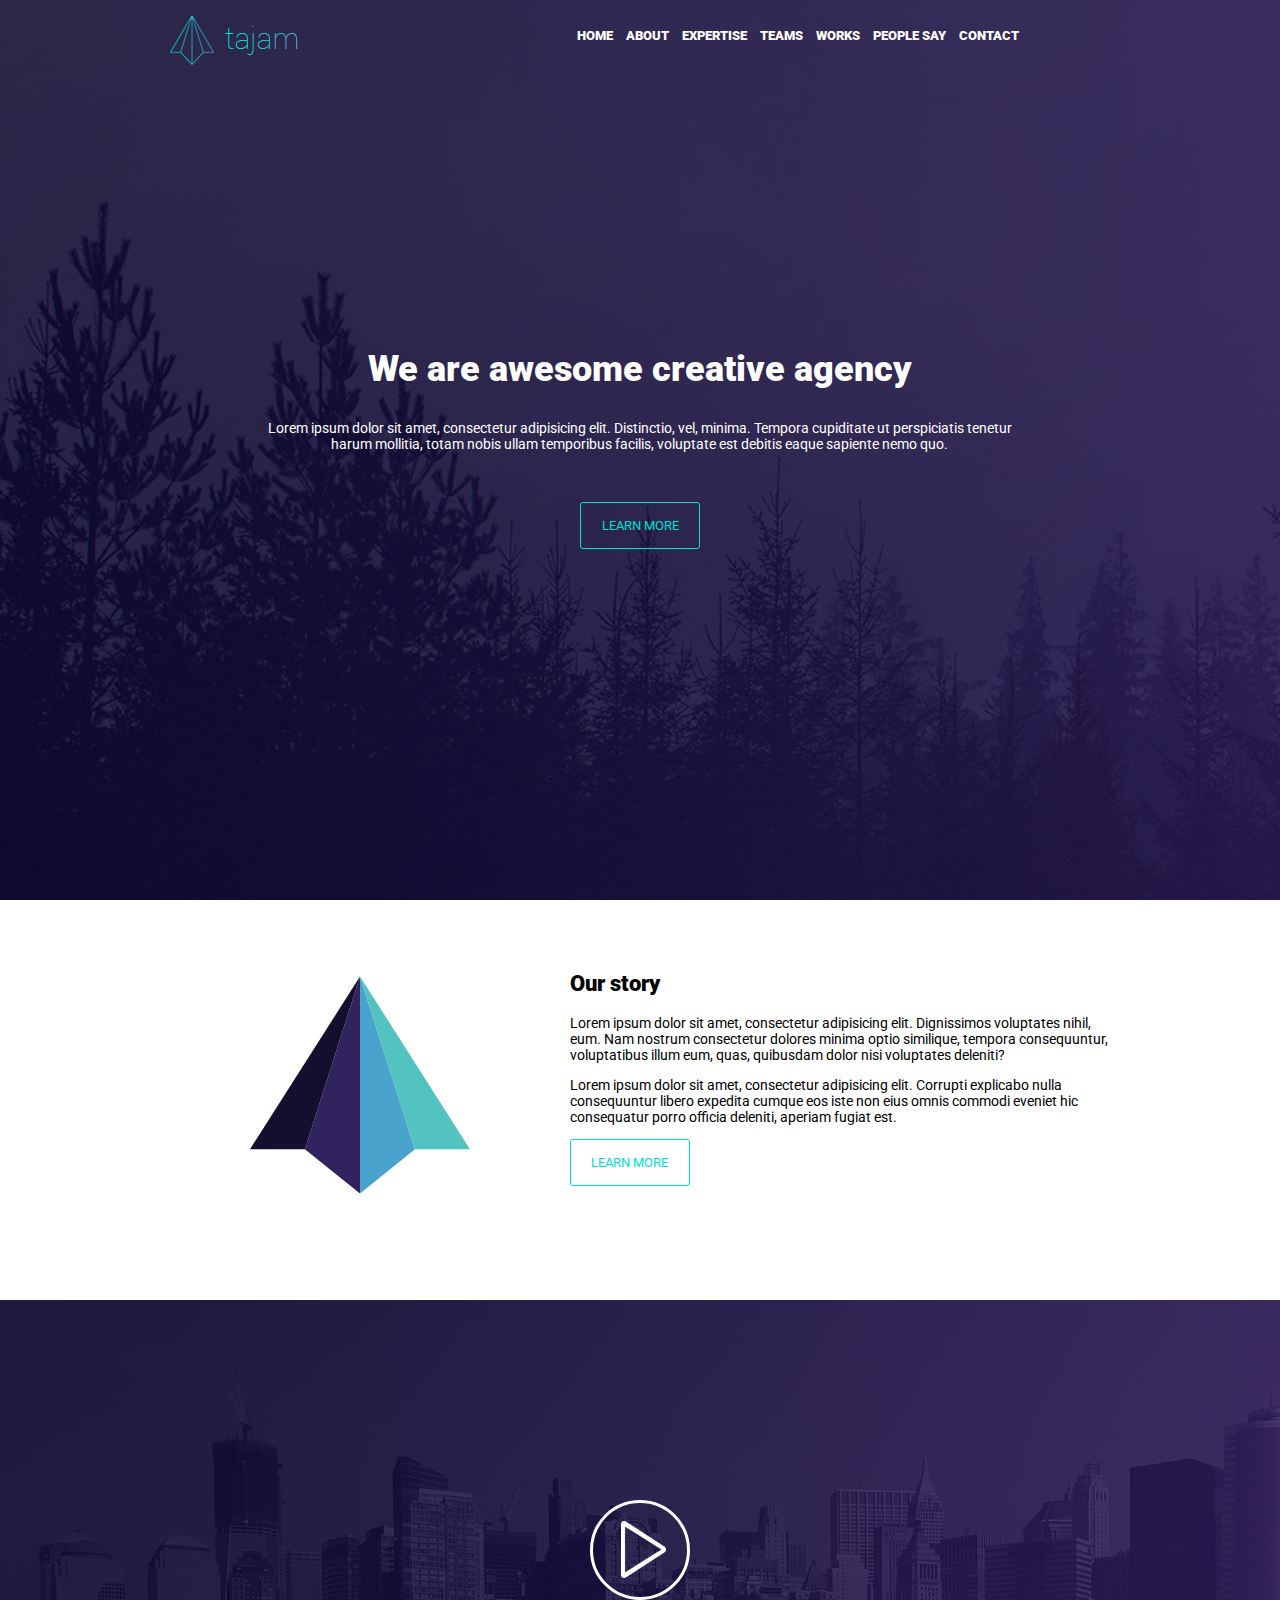
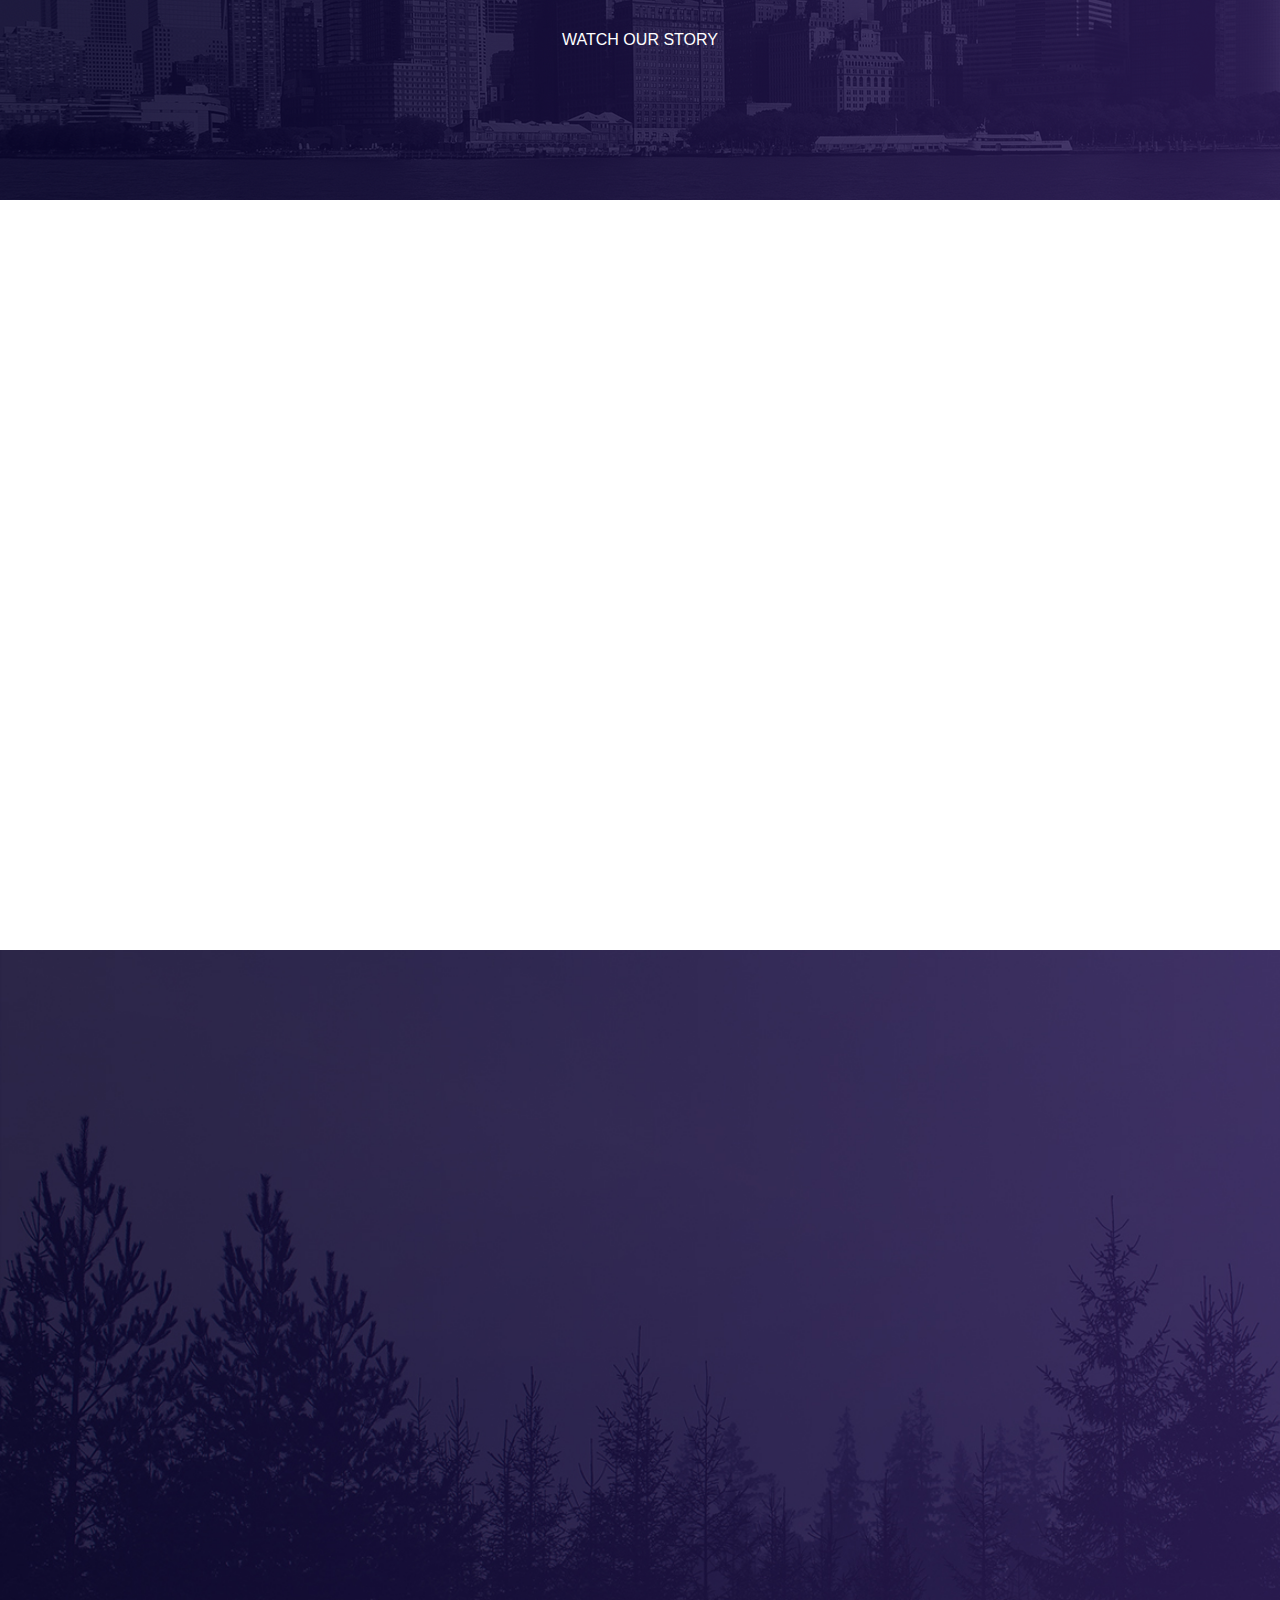
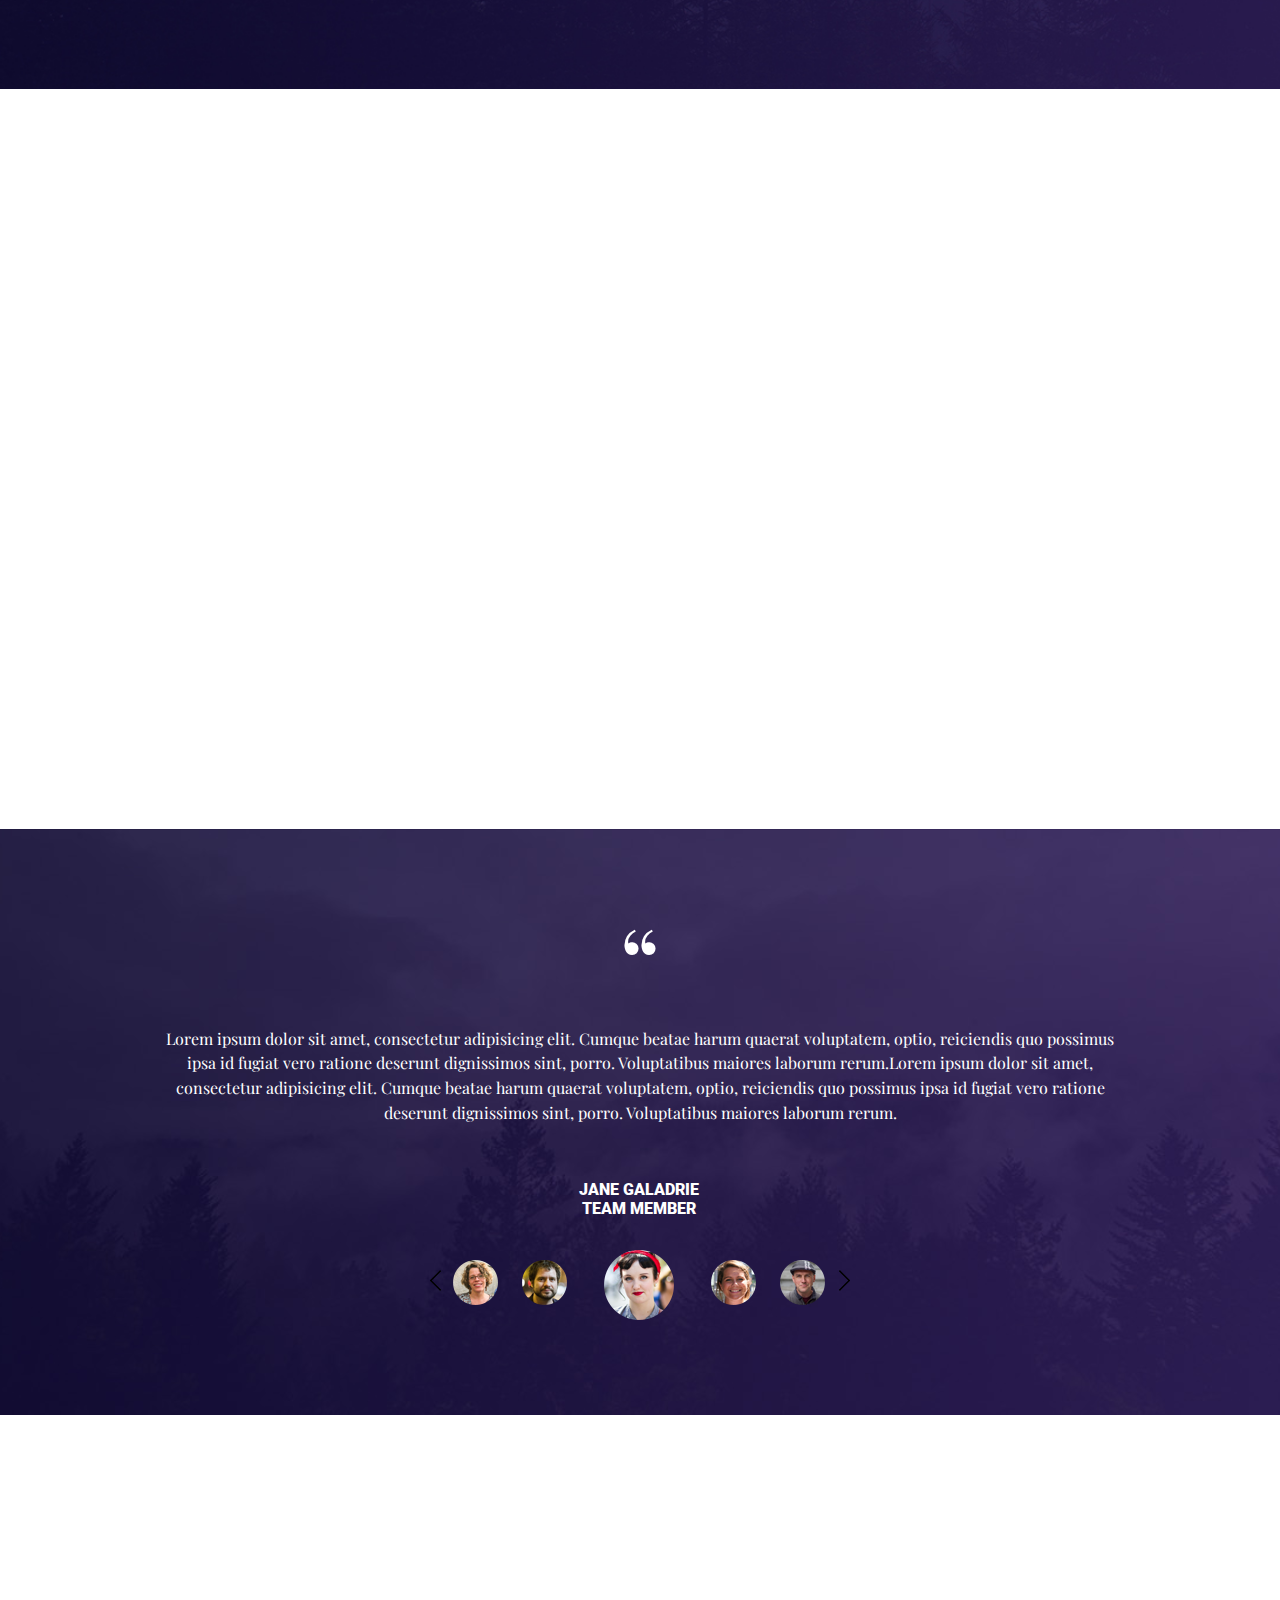
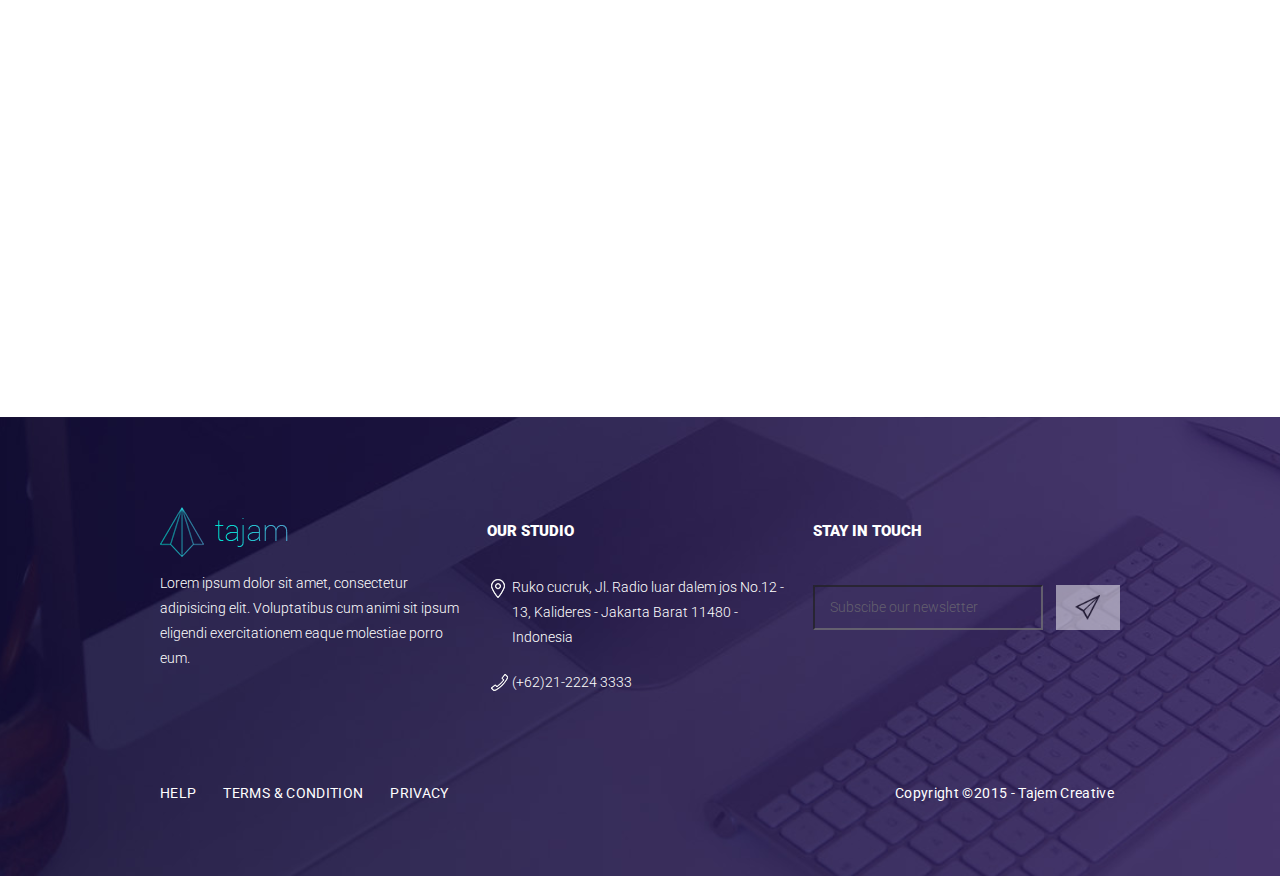
<file: index.html>
<!DOCTYPE html>
<html lang="en">
<head>
	<meta charset="UTF-8">
	<meta name="viewport" content="width=device-width, initial-scale=1.0, maximum-scale=1.0, user-scalable=no">
	<title>Tajam</title>
	<!--<link rel="stylesheet/less" type="text/css" href="css/bootstrap-less/bootstrap.less" />
	<link rel="stylesheet/less" type="text/css" href="css/style.less">
	<script src="scripts/less.js" type="text/javascript"></script>-->
	<link rel="stylesheet" href="css/style-dist.css">
	<script src="https://ajax.googleapis.com/ajax/libs/jquery/3.0.0/jquery.min.js"></script>
	<link rel="stylesheet" href="https://cdnjs.cloudflare.com/ajax/libs/animate.css/3.5.2/animate.min.css">
	<script src="scripts/scrolla.jquery.js" type="text/javascript" ></script>
	<script src="scripts/mobile-menu.js" type="text/javascript" ></script>
	<link href="https://fonts.googleapis.com/css?family=Roboto:300,400,900" rel="stylesheet">
	<link href="https://fonts.googleapis.com/css?family=Playfair+Display:400,700,700i,900" rel="stylesheet">
	<script src="scripts/carousel.js"></script>
	<script src="scripts/softscroll.js"></script>
	<!--[if lt IE 9]>
    <script src="js/html5shiv.js"></script>
	<![endif]-->
	</head>

<body>
	<div class="top-section">
		<div class="row">
			<header>
				<nav class="main-menu">
					<div class="mobile-menu">
						<a class="mobile-menu__button"></a>
					</div>
					<div class="header-logo">
						<a href="#"></a>
					</div>	
					<ul class="menu-items">
						<li class="menu-items__item"><a href="#">Home</a></li>
						<li class="menu-items__item"><a href="#about">About</a></li>
						<li class="menu-items__item"><a href="#expertise">Expertise</a></li>
						<li class="menu-items__item"><a href="#teams">Teams</a></li>
						<li class="menu-items__item"><a href="#works">Works</a></li>
						<li class="menu-items__item"><a href="#people">People say</a></li>
						<li class="menu-items__item"><a href="#contacts">Contact</a></li>
					</ul>
				</nav>
			</header>
			<div class="intro animate" data-animate="zoomIn" data-duration="1.0s" data-delay="0.1s" data-iteration="1" >
				<div class="row">	
					<h2 class="intro__title">We are awesome creative agency</h2>
					<span class="intro__text">Lorem ipsum dolor sit amet, consectetur adipisicing elit. Distinctio, vel, minima. Tempora cupiditate ut perspiciatis tenetur harum mollitia, totam nobis ullam temporibus facilis, voluptate est debitis eaque sapiente nemo quo.</span>
					<a href="#" class="link-btn">Learn more</a>
				</div>
			</div>
		</div>
	</div>
	<section class="story animate"  data-animate="zoomIn" data-duration="1.0s" data-delay="0.1s" data-iteration="1">
		<div class="row">
			<div class="story-img">
				<img src="img/bckgrnd.svg" class="img-responsive " alt="">
			</div>
			<div class="story-info">
				<h2 class="story-info__title">Our story</h2>

				<p>Lorem ipsum dolor sit amet, consectetur adipisicing elit. Dignissimos voluptates nihil, eum. Nam nostrum consectetur dolores minima optio similique, tempora consequuntur, voluptatibus illum eum, quas, quibusdam dolor nisi voluptates deleniti?</p>
				<p>Lorem ipsum dolor sit amet, consectetur adipisicing elit. Corrupti explicabo nulla consequuntur libero expedita cumque eos iste non eius omnis commodi eveniet hic consequatur porro officia deleniti, aperiam fugiat est.</p>
				<a href="#" class="link-btn">Learn more</a>
			</div>
		</div>
	</section>
	<section class="video-section">	
		<div class="row">	
				<button class="video-button" value="start-video">	</button>
				<p class="video-text">	Watch our story</h2>
		</div>
	</section>
	<section class="expertise animate"  data-animate="zoomIn" data-duration="1.0s" data-delay="0.1s" data-iteration="1" id="expertise">	
		<div class="row">
			<h2 class="expertise-title">
				Expertise
			</h2>	
			<p class="undertitle-text">		Lorem ipsum dolor sit amet, consectetur adipisicing elit. Distinctio cupiditate dolorem maiores.</p>
			<hr class="line">	

			<div class="expertise-section">
				<img src="img/desctop-icon.png" alt="" class="expertise-section__icon">	
				<h3 class="expertise-section__title">Web Design & Development</h3>
				<p>	Lorem ipsum dolor sit amet, consectetur adipisicing elit. Distinctio cupiditate dolorem maiores.</p>
			</div>
			<div class="expertise-section">
				<img src="img/brush-icon.png" alt="" class="expertise-section__icon">
				<h3 class="expertise-section__title">Branding identity</h3>
				<p>	Lorem ipsum dolor sit amet, consectetur adipisicing elit. Distinctio cupiditate dolorem maiores.</p>	
			</div>
			<div class="expertise-section">
				<img src="img/mobile-icon.png" alt="" class="expertise-section__icon">
				<h3 class="expertise-section__title">Mobile app</h3>
				<p>	Lorem ipsum dolor sit amet, consectetur adipisicing elit. Distinctio cupiditate dolorem maiores.</p>	
			</div>
			<div class="expertise-section">
				<img src="img/circle-icon.png" alt="" class="expertise-section__icon">
				<h3 class="expertise-section__title">Search Engine Optimization</h3>
				<p>	Lorem ipsum dolor sit amet, consectetur adipisicing elit. Distinctio cupiditate dolorem maiores.</p>
			</div>
			<div class="expertise-section">
				<img src="img/game-icon.png" alt="" class="expertise-section__icon">
				<h3 class="expertise-section__title">Game development</h3>
				<p>	Lorem ipsum dolor sit amet, consectetur adipisicing elit. Distinctio cupiditate dolorem maiores.</p>
			</div>
			<div class="expertise-section">
				<img src="img/hearth-icon.png" alt="" class="expertise-section__icon">
				<h3 class="expertise-section__title">Made with love</h3>
				<p>	Lorem ipsum dolor sit amet, consectetur adipisicing elit. Distinctio cupiditate dolorem maiores.</p>
			</div>
		</div>
	</section>
	<section class="team " id="teams">
		<div class="row">
			<div class="team-container animate"  data-animate="zoomIn" data-duration="1.0s" data-delay="0.1s" data-iteration="1">
				<h2 class="team-title">Meet our amazing team</h2>
				<p class="undertitle-text">		Lorem ipsum dolor sit amet, consectetur adipisicing elit.</p>
			<hr class="line">
			
				<div class="team-container__card">
					<img src="img/team-1.jpg" alt="" class="img-responsive">
					<p class="card__title">Semf Ucuk</p>
					<p class="card__undertitle">Ceo & Founder</p>
				</div>
				<div class="team-container__card">
					<img src="img/team-2.jpg" alt="" class="img-responsive">
					<p class="card__title">Dik Aladin</p>
					<h3 class="card__undertitle">Engeneering</p>
				</div>
				<div class="team-container__card">
					<img src="img/team-3.jpg" alt="" class="img-responsive">
					<p class="card__title">Alia Col</p>
					<p class="card__undertitle">Designer</p>
				</div>
				<div class="team-container__card">
					<img src="img/team-4.jpg" alt="" class="img-responsive">
					<p class="card__title">Pet Romak</p>
					<p class="card__undertitle">Marketing</p>
				</div>
				<p class="team-container__stroke">Become a part of our dream, let's join to us!</p>
				<br>
				<a href="#" class="link-btn">we are hiring</a>
			</div>
		</div>
	</section>
	<section class="portfolio animate"  data-animate="zoomIn" data-duration="1.0s" data-delay="0.1s" data-iteration="1" id="works" >
			<div class="row">
				<div class="portfolio-top">
					<h2 class="section-title">Our works</h2>
					<a href="#" class="portfolio__link">See All Projects in dribble > </a>
				</div>
			</div>
			<!--Используется одинаковая картинка, ибо в шаблоне их не было вообще, для наклядности-->
				<div class="gallery">
						<div class="row">	
						<ul class="gallery__items">
							<li class="gallery__item"><img src="img/portfolio-1.jpg" alt="" class="img-responsive"></li>
							<li class="gallery__item"><img src="img/portfolio-1.jpg	" alt="" class="img-responsive"></li>
							<li class="gallery__item"><img src="img/portfolio-1.jpg	" alt="" class="img-responsive"></li>
							<li class="gallery__item"><img src="img/portfolio-1.jpg	" alt="" class="img-responsive"></li>
							<li class="gallery__item"><img src="img/portfolio-1.jpg	" alt="" class="img-responsive"></li>
							<li class="gallery__item"><img src="img/portfolio-1.jpg	" alt="" class="img-responsive"></li>
							<li class="gallery__item"><img src="img/portfolio-1.jpg" alt="" class="img-responsive"></li>
							<li class="gallery__item"><img src="img/portfolio-1.jpg	" alt="" class="img-responsive"></li>
							<li class="gallery__item"><img src="img/portfolio-1.jpg	" alt="" class="img-responsive"></li>
							<li class="gallery__item"><img src="img/portfolio-1.jpg	" alt="" class="img-responsive"></li>
							<li class="gallery__item"><img src="img/portfolio-1.jpg	" alt="" class="img-responsive"></li>
							<li class="gallery__item"><img src="img/portfolio-1.jpg	" alt="" class="img-responsive"></li>
						</ul>
					</div>	
				</div>
				<div class="portfolio-bot">
						<div class="link-btn">Load more</div>
				</div>	
	</section>
		<section class="team-second">
			<div class="row">
				<div class="team-second__container">
					<span class="team-second__quote">&#147;</span>
					<p class="team-second__text">
						Lorem ipsum dolor sit amet, consectetur adipisicing elit. Cumque beatae harum quaerat voluptatem, optio, reiciendis quo possimus ipsa id fugiat vero ratione deserunt dignissimos sint, porro. Voluptatibus maiores laborum rerum.Lorem ipsum dolor sit amet, consectetur adipisicing elit. Cumque beatae harum quaerat voluptatem, optio, reiciendis quo possimus ipsa id fugiat vero ratione deserunt dignissimos sint, porro. Voluptatibus maiores laborum rerum.
					</p>
					<div class="carousel">
						<div class="arrow-left"></div>
							<div class="carousel-wrapper">
							<ul class="carousel-list">
								<li class="carousel-item">
									<div class="carousel-item__text">Lisa Liov
									<br>
									Team member</div>
									<img src="img/carousel_image-3.png" alt="" class="carousel-item__img">
								</li>
								<li class="carousel-item">
									<div class="carousel-item__text">Clark Iosaac
									<br>
									Team member</div>
									<img src="img/carousel_image-2.png" alt="" class="carousel-item__img">
								</li>
								<li class="carousel-item carousel-item--active">
									<div class=" carousel-item__text carousel-item__text--active">Jane Galadrie
									<br>
									Team member</div>
									<img src="img/carousel_image-1.png" alt="" class="carousel-item__img ">
								</li>
								<li class="carousel-item">
									<div class="carousel-item__text">Elena Mirovic
									<br>
									Team member</div>
									<img src="img/carousel_image-4.png" alt="" class="carousel-item__img">
								</li>
								<li class="carousel-item">
									<div class="carousel-item__text">John Swark
									<br>
									Team member</div>
									<img src="img/carousel_image-5.png" alt="" class="carousel-item__img">
								</li>
								<li class="carousel-item">
									<div class="carousel-item__text">Lisa Liov
									<br>
									Team member</div>
									<img src="img/carousel_image-3.png" alt="" class="carousel-item__img">
								</li>
								
							</ul>
							</div>
							<div class="arrow-right">  </div>
						</div>
					</div>
				</div>
		</section>
	<section class="contacts">
			<div class="row">
				<div class="contact-block animate"  data-animate="slideInLeft" data-duration="1.0s" data-delay="0.1s" data-iteration="1">
						<h2>Give us a good news</h2>
						<form action="/" class="contact-form">
							<input type="text" class="contact-form__input" placeholder="Name">
							<br>	
							<input type="email" class="contact-form__input" placeholder="Email">
							<br>	
							<input type="text" class="contact-form__input" placeholder="Subject">
							<textarea name="contact-textarea" id="" class="contact-form__textarea">
							</textarea>
							<button class="link-btn">Submit</button>
						</form>
				</div>
				<div class="clients-block animate"  data-animate="slideInRight" data-duration="1.0s" data-delay="0.1s" data-iteration="1">
				<h2>Our happy clients</h2>
							<ul class="clients">
								<li class="clients__item"><img src="img/zara.png" alt="" class="img-responsive">	</li>
								<li class="clients__item"><img src="img/New_York_Logo.png" alt=""  class="img-responsive"></li>
								<li class="clients__item"><img src="img/klein_logo.png" alt="" class="img-responsive"></li>
								<li class="clients__item"><img src="img/Converse_logo.png" alt="" class="img-responsive"></li>
								<li class="clients__item"><img src="img/Levis_logo.png" alt="" class="img-responsive"></li>
								<li class="clients__item"><img src="img/Mango.png" alt="" class="img-responsive"></li>
								<li class="clients__item"><img src="img/Gucci_Logo.png" alt="" class="img-responsive"></li>
								<li class="clients__item"><img src="img/Logo_NIKE.png" alt="" class="img-responsive"></li>
								<li class="clients__item"><img src="img/Puma_Logo.png" alt="" class="img-responsive"></li>
								<li class="clients__item"><img src="img/Billabong.png" alt="" class="img-responsive"></li>
							</ul>
						</div>		
			</div>
		</section>
	
		<footer class="footer" id="contacts">
			<div class="footer-container">
				<div class="row">
					<div class="footer-section">
						<div class="logo">
							<a href="#"></a>
						</div>
						<p class="underlogo-text">Lorem ipsum dolor sit amet, consectetur adipisicing elit. Voluptatibus cum animi sit ipsum eligendi exercitationem eaque molestiae porro eum.</p>
					</div>
					<div class="footer-section">
						<h3 class="footer-section-title">Our studio</h3>
						<table class="table-adress">
							<tr>
								<td class="icon-mark">
									
								</td>
								<td>
								<p>Ruko cucruk, Jl. Radio luar dalem jos No.12 - 13, Kalideres - Jakarta Barat
									11480 - Indonesia</p>
								</td>
							</tr>
							<tr>
								<td class="icon-phone">
									
								</td>
								<td>
								<p>(+62)21-2224 3333</p>
								</td>
							</tr>
						</table>
					</div>
					<div class="footer-section">
						<h3 class="footer-section-title">Stay in touch</h3>
						<form action="/" type="post" class="newsletter">
							<input type="email" class="newsletter__input" placeholder="Subscibe our newsletter">
							<button class="newsletter__btn"></button>
						</form>
					</div>
					
				</div>
				<div class="row footer-bot">
					<nav>
						<ul class="footer-menu">
							<li class="footer-menu__item"><a href="#">Help</a></li>
							<li class="footer-menu__item"><a href="#">Terms & Condition</a> </li>
							<li class="footer-menu__item">
							<a href="#">Privacy</a></li>
						</ul>
					</nav>
					<span class="copyright">Copyright 	&#169;2015 - Tajem Creative</span>
				</div>
			</div>
		</footer>	
			<script>
		
	$('.animate').scrolla();
	</script>
</body>
</html>
</file>
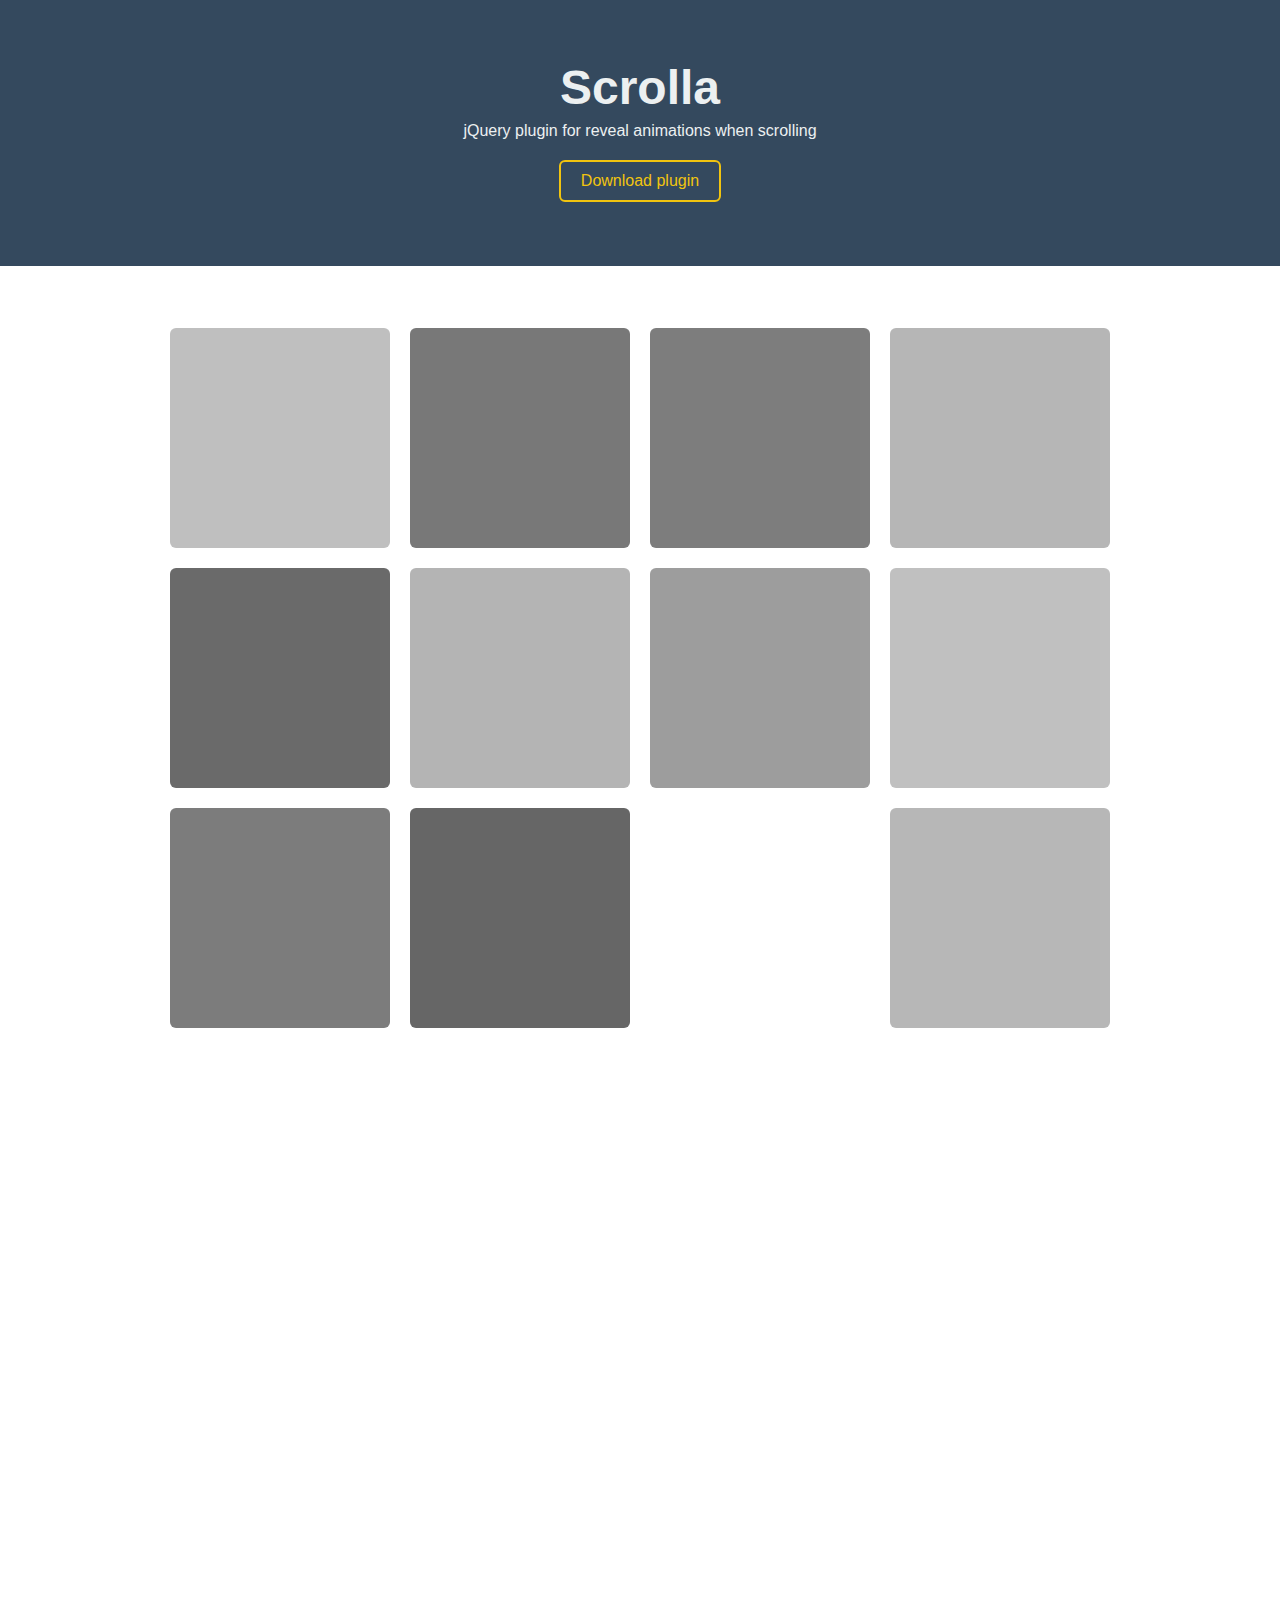
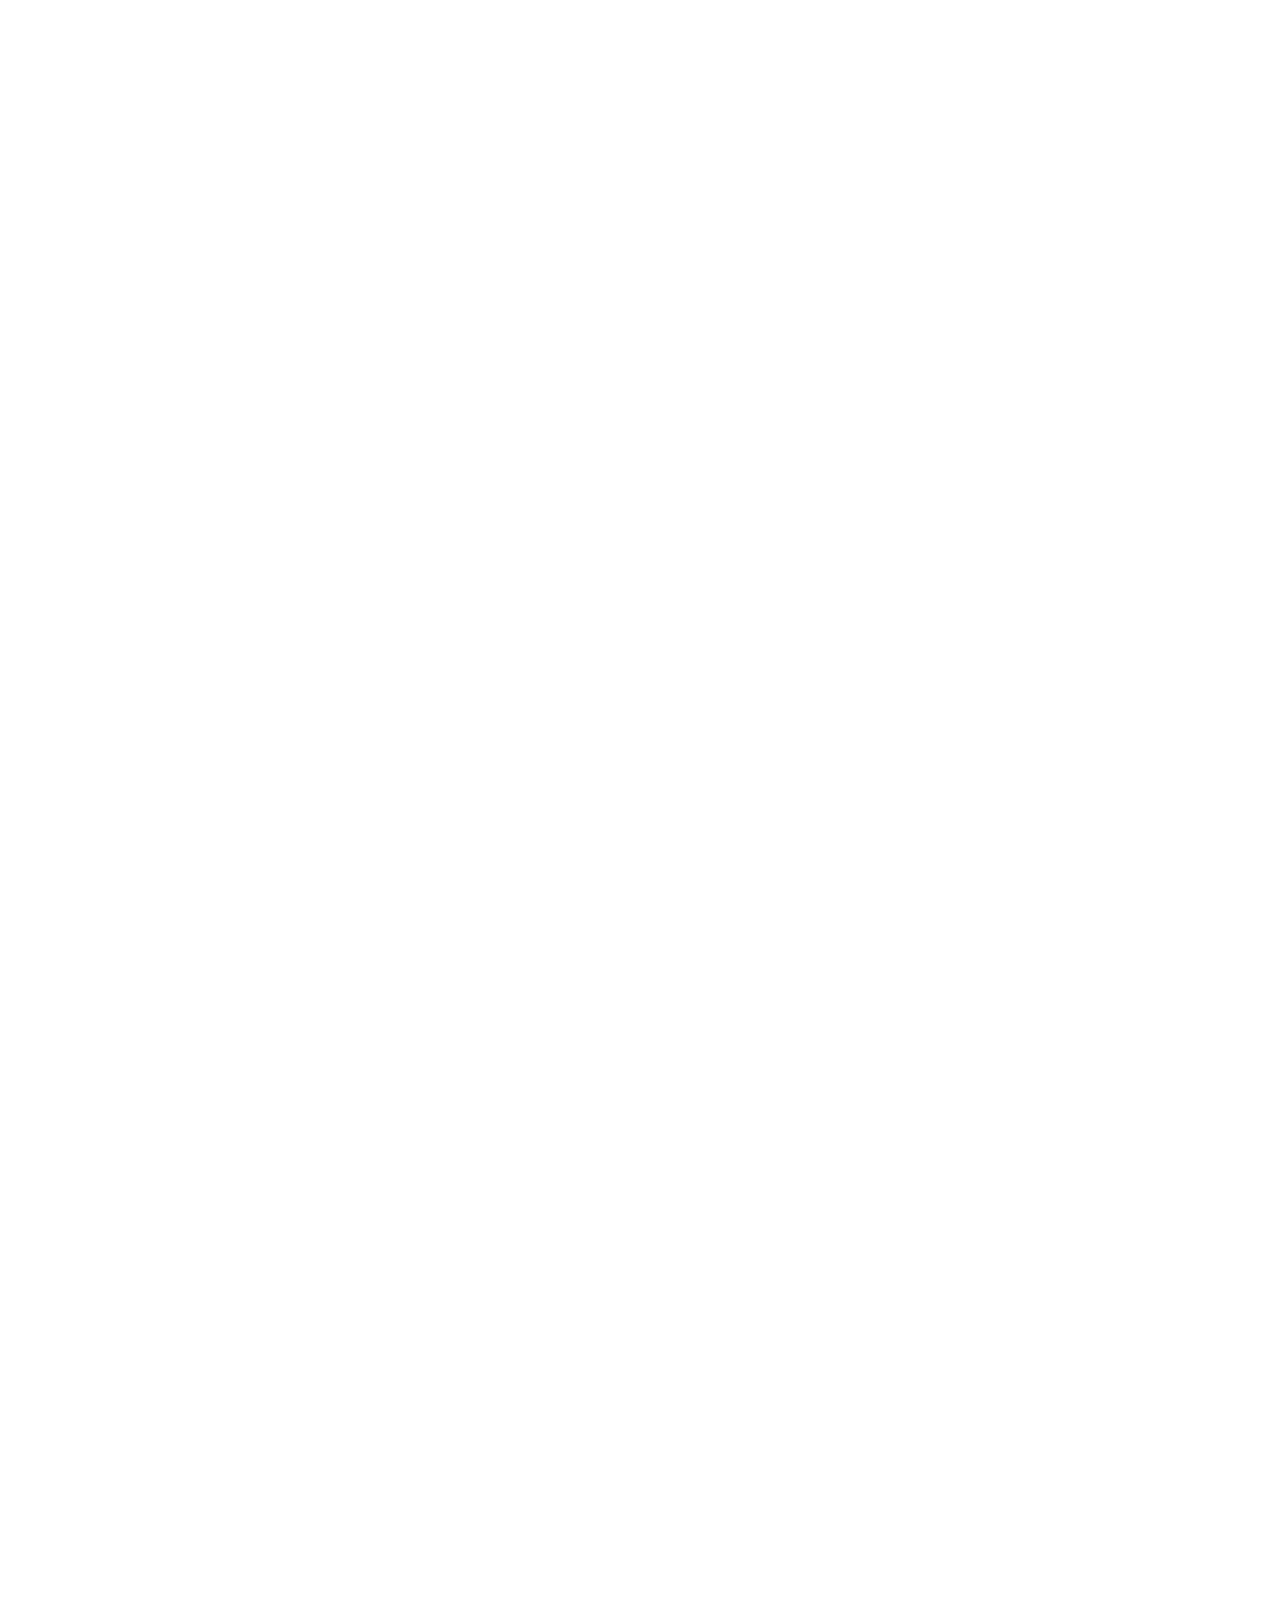
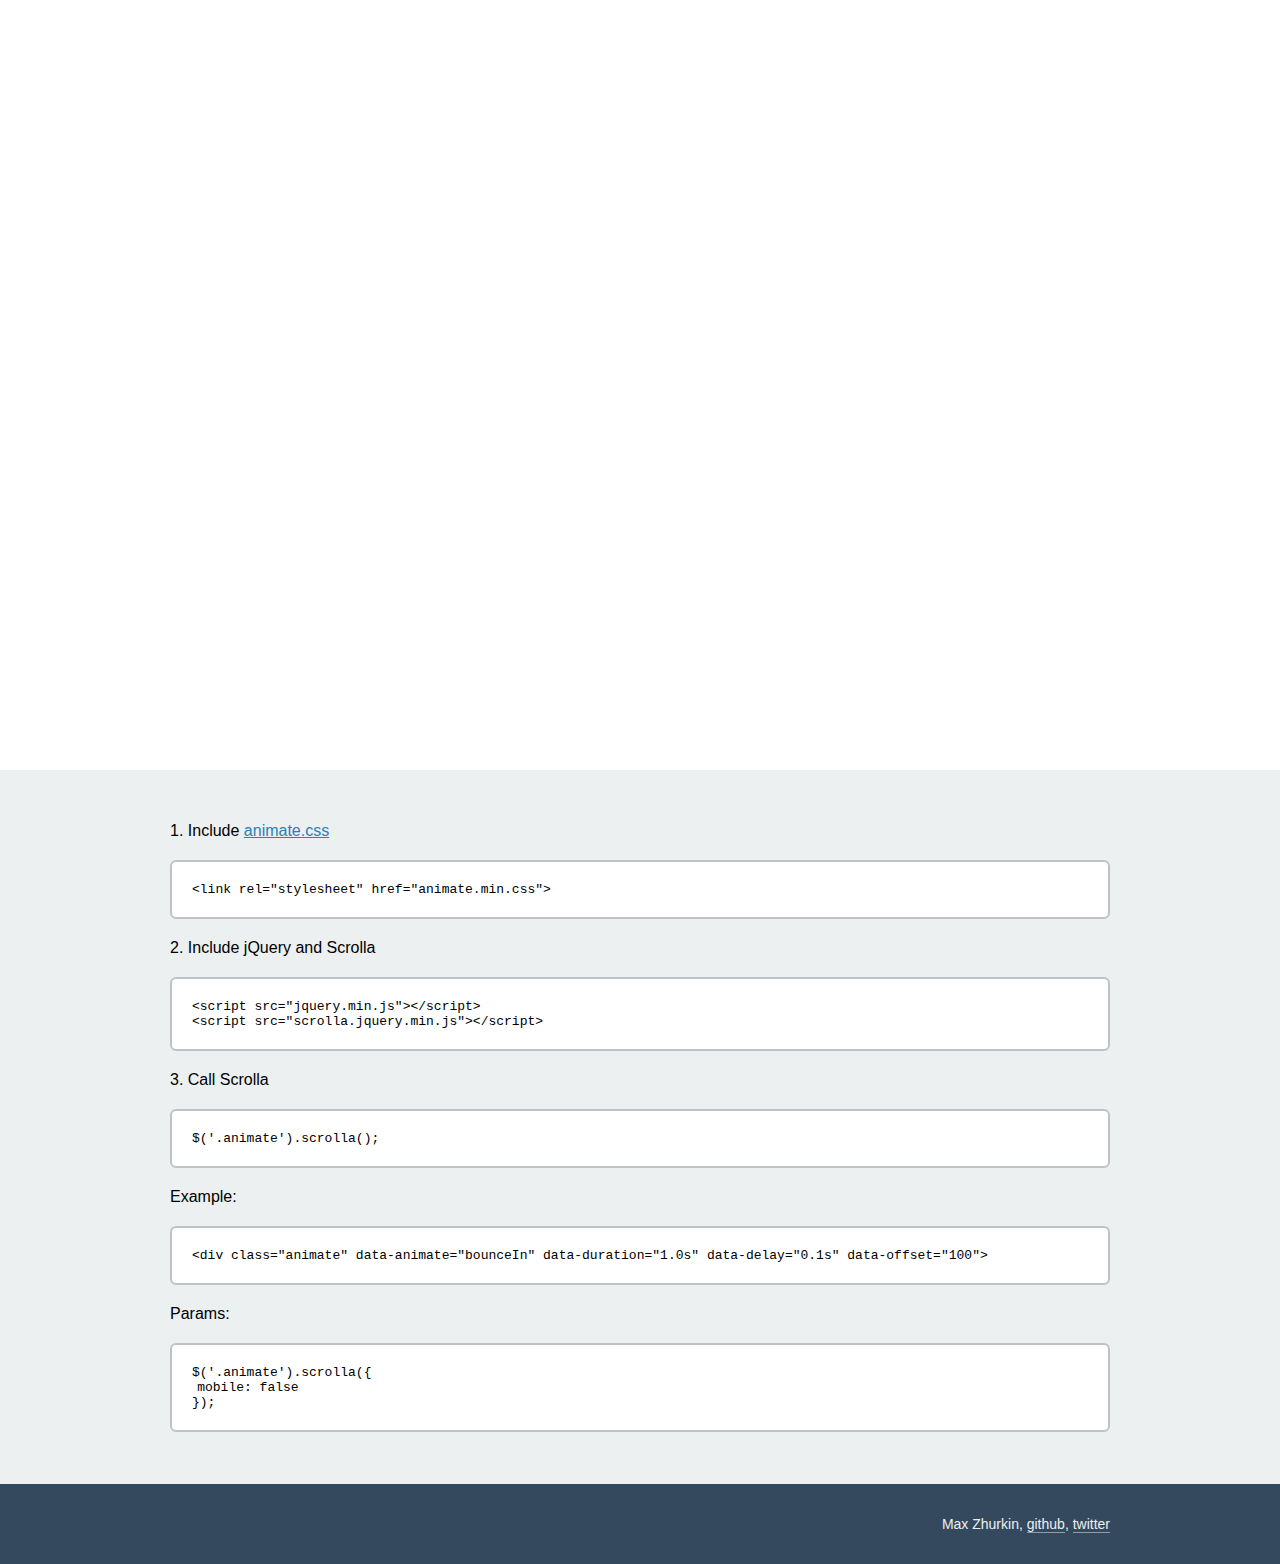
<file: jquery-scrolla-master/index.html>
<!DOCTYPE html>
<html lang="en">
<head>
	<meta charset="utf-8">
	<meta name="description" content="">
	<meta name="keywords" content="">
	<meta name="viewport" content="width=device-width,initial-scale=1,maximum-scale=1,user-scalable=no">
	<meta content="telephone=no" name="format-detection">
	<!--if IE meta(http-equiv='X-UA-Compatible', content='IE=edge,chrome=1')-->
	<!--if lt IE 9 script(src='http://html5shiv.googlecode.com/svn/trunk/html5.js')-->
	<title>Scrolla - jQuery plugin for reveal animations when scrolling</title>
	<link rel="stylesheet" href="dist/demo.min.css">
	<link rel="stylesheet" href="https://cdnjs.cloudflare.com/ajax/libs/animate.css/3.5.2/animate.min.css">
</head>
<body>
	<header>
		<div class="wrapper">
			<h1 class="animate" data-animate="rubberBand" data-duration="1.0s" data-delay="0.1s" data-iteration="3">Scrolla</h1>
			<p class="animate" data-animate="rubberBand" data-duration="1.0s" data-delay="0.2s">jQuery plugin for reveal animations when scrolling</p>
			<a href="https://github.com/maximzhurkin/jquery-scrolla/archive/master.zip" class="button animate" data-animate="jello" data-duration="1.0s" data-delay="0.3s">Download plugin</a>
		</div>
	</header>

	<section class="section section-demo">
		<div class="wrapper">
			<div class="items group">
				<div class="item">
					<div class="block animate" data-animate="bounceIn" data-duration="1.0s" data-delay="0.1s"></div>
				</div>
				<div class="item">
					<div class="block animate" data-animate="bounceIn" data-duration="1.0s" data-delay="0.2s"></div>
				</div>
				<div class="item">
					<div class="block animate" data-animate="bounceIn" data-duration="1.0s" data-delay="0.3s"></div>
				</div>
				<div class="item">
					<div class="block animate" data-animate="bounceIn" data-duration="1.0s" data-delay="0.2s"></div>
				</div>
				<div class="item">
					<div class="block animate" data-animate="bounceIn" data-duration="1.0s" data-delay="0.1s"></div>
				</div>
				<div class="item">
					<div class="block animate" data-animate="bounceIn" data-duration="1.0s" data-delay="0.0s"></div>
				</div>
				<div class="item">
					<div class="block animate" data-animate="bounceIn" data-duration="1.0s" data-delay="0.1s"></div>
				</div>
				<div class="item">
					<div class="block animate" data-animate="bounceIn" data-duration="1.0s" data-delay="0.2s"></div>
				</div>
				<div class="item">
					<div class="block animate" data-animate="bounceIn" data-duration="1.0s" data-delay="0.3s"></div>
				</div>
				<div class="item">
					<div class="block animate" data-animate="bounceIn" data-duration="1.0s" data-delay="0.4s" data-offset="50"></div>
				</div>
				<div class="item">
					<div class="block animate" data-animate="bounceIn" data-duration="1.0s" data-delay="0.3s" data-offset="150"></div>
				</div>
				<div class="item">
					<div class="block animate" data-animate="bounceIn" data-duration="1.0s" data-delay="0.2s"></div>
				</div>
				<div class="item">
					<div class="block animate" data-animate="bounceIn" data-duration="1.0s" data-delay="0.1s"></div>
				</div>
				<div class="item">
					<div class="block animate" data-animate="bounceIn" data-duration="1.0s" data-delay="0.0s"></div>
				</div>
				<div class="item">
					<div class="block animate" data-animate="bounceIn" data-duration="1.0s" data-delay="0.1s"></div>
				</div>
				<div class="item">
					<div class="block animate" data-animate="bounceIn" data-duration="1.0s" data-delay="0.2s"></div>
				</div>
				<div class="item">
					<div class="block animate" data-animate="bounceIn" data-duration="1.0s" data-delay="0.1s"></div>
				</div>
				<div class="item">
					<div class="block animate" data-animate="bounceIn" data-duration="1.0s" data-delay="0.2s"></div>
				</div>
				<div class="item">
					<div class="block animate" data-animate="bounceIn" data-duration="1.0s" data-delay="0.3s"></div>
				</div>
				<div class="item">
					<div class="block animate" data-animate="bounceIn" data-duration="1.0s" data-delay="0.2s"></div>
				</div>
				<div class="item">
					<div class="block animate" data-animate="bounceIn" data-duration="1.0s" data-delay="0.1s"></div>
				</div>
				<div class="item">
					<div class="block animate" data-animate="bounceIn" data-duration="1.0s" data-delay="0.2s"></div>
				</div>
				<div class="item">
					<div class="block animate" data-animate="bounceIn" data-duration="1.0s" data-delay="0.3s"></div>
				</div>
				<div class="item">
					<div class="block animate" data-animate="bounceIn" data-duration="1.0s" data-delay="0.2s"></div>
				</div>
				<div class="item">
					<div class="block animate" data-animate="bounceIn" data-duration="1.0s" data-delay="0.1s"></div>
				</div>
				<div class="item">
					<div class="block animate" data-animate="bounceIn" data-duration="1.0s" data-delay="0.0s"></div>
				</div>
				<div class="item">
					<div class="block animate" data-animate="bounceIn" data-duration="1.0s" data-delay="0.1s"></div>
				</div>
				<div class="item">
					<div class="block animate" data-animate="bounceIn" data-duration="1.0s" data-delay="0.2s"></div>
				</div>
				<div class="item">
					<div class="block animate" data-animate="bounceIn" data-duration="1.0s" data-delay="0.3s"></div>
				</div>
				<div class="item">
					<div class="block animate" data-animate="bounceIn" data-duration="1.0s" data-delay="0.4s"></div>
				</div>
				<div class="item">
					<div class="block animate" data-animate="bounceIn" data-duration="1.0s" data-delay="0.3s"></div>
				</div>
				<div class="item">
					<div class="block animate" data-animate="bounceIn" data-duration="1.0s" data-delay="0.2s"></div>
				</div>
				<div class="item">
					<div class="block animate" data-animate="bounceIn" data-duration="1.0s" data-delay="0.1s"></div>
				</div>
				<div class="item">
					<div class="block animate" data-animate="bounceIn" data-duration="1.0s" data-delay="0.0s"></div>
				</div>
				<div class="item">
					<div class="block animate" data-animate="bounceIn" data-duration="1.0s" data-delay="0.1s"></div>
				</div>
				<div class="item">
					<div class="block animate" data-animate="bounceIn" data-duration="1.0s" data-delay="0.2s"></div>
				</div>
				<div class="item">
					<div class="block animate" data-animate="bounceIn" data-duration="1.0s" data-delay="0.1s"></div>
				</div>
				<div class="item">
					<div class="block animate" data-animate="bounceIn" data-duration="1.0s" data-delay="0.2s"></div>
				</div>
				<div class="item">
					<div class="block animate" data-animate="bounceIn" data-duration="1.0s" data-delay="0.3s"></div>
				</div>
				<div class="item">
					<div class="block animate" data-animate="bounceIn" data-duration="1.0s" data-delay="0.2s"></div>
				</div>
				<div class="item">
					<div class="block animate" data-animate="bounceIn" data-duration="1.0s" data-delay="0.3s"></div>
				</div>
				<div class="item">
					<div class="block animate" data-animate="bounceIn" data-duration="1.0s" data-delay="0.2s"></div>
				</div>
				<div class="item">
					<div class="block animate" data-animate="bounceIn" data-duration="1.0s" data-delay="0.1s"></div>
				</div>
				<div class="item">
					<div class="block animate" data-animate="bounceIn" data-duration="1.0s" data-delay="0.0s"></div>
				</div>
				<div class="item">
					<div class="block animate" data-animate="bounceIn" data-duration="1.0s" data-delay="0.1s"></div>
				</div>
				<div class="item">
					<div class="block animate" data-animate="bounceIn" data-duration="1.0s" data-delay="0.2s"></div>
				</div>
				<div class="item">
					<div class="block animate" data-animate="bounceIn" data-duration="1.0s" data-delay="0.1s"></div>
				</div>
				<div class="item">
					<div class="block animate" data-animate="bounceIn" data-duration="1.0s" data-delay="0.2s"></div>
				</div>
				<div class="item">
					<div class="block animate" data-animate="bounceIn" data-duration="1.0s" data-delay="0.3s"></div>
				</div>
				<div class="item">
					<div class="block animate" data-animate="bounceIn" data-duration="1.0s" data-delay="0.2s"></div>
				</div>
				<div class="item">
					<div class="block animate" data-animate="bounceIn" data-duration="1.0s" data-delay="0.3s"></div>
				</div>
				<div class="item">
					<div class="block animate" data-animate="bounceIn" data-duration="1.0s" data-delay="0.2s"></div>
				</div>
				<div class="item">
					<div class="block animate" data-animate="bounceIn" data-duration="1.0s" data-delay="0.1s"></div>
				</div>
				<div class="item">
					<div class="block animate" data-animate="bounceIn" data-duration="1.0s" data-delay="0.0s"></div>
				</div>
				<div class="item">
					<div class="block animate" data-animate="bounceIn" data-duration="1.0s" data-delay="0.1s"></div>
				</div>
				<div class="item">
					<div class="block animate" data-animate="bounceIn" data-duration="1.0s" data-delay="0.2s"></div>
				</div>
				<div class="item">
					<div class="block animate" data-animate="bounceIn" data-duration="1.0s" data-delay="0.1s"></div>
				</div>
				<div class="item">
					<div class="block animate" data-animate="bounceIn" data-duration="1.0s" data-delay="0.2s"></div>
				</div>
				<div class="item">
					<div class="block animate" data-animate="bounceIn" data-duration="1.0s" data-delay="0.3s"></div>
				</div>
				<div class="item">
					<div class="block animate" data-animate="bounceIn" data-duration="1.0s" data-delay="0.2s"></div>
				</div>
			</div>
		</div>
	</section>
	<section class="section section-code">
		<div class="wrapper">
			<p>1. Include <a href="http://daneden.github.io/animate.css/">animate.css</a></p>
			<code>
				&lt;link rel="stylesheet" href="animate.min.css"&#62;<br>
			</code>
			<p>2. Include jQuery and Scrolla</p>
			<code>
				&lt;script src="jquery.min.js"&#62;&lt;/script&#62;<br>
				&lt;script src="scrolla.jquery.min.js"&#62;&lt;/script&#62;
			</code>
			<p>3. Call Scrolla</p>
			<code>
				$('.animate').scrolla();
			</code>
			<p>Example:</p>
			<code>
				&lt;div class="animate" data-animate="bounceIn" data-duration="1.0s" data-delay="0.1s" data-offset="100"&#62;<br>
			</code>
			<p>Params:</p>
			<code>
				$('.animate').scrolla({<br>
					&thinsp;&thinsp;mobile: false<br>
				});
			</code>
		</div>
	</section>
	<footer>
		<div class="wrapper">
			<span>Max Zhurkin</span>,
			<a href="https://github.com/maximzhurkin/">github</a>,
			<a href="https://twitter.com/maximzhurkin">twitter</a>
		</div>
	</footer>

	<script src="https://cdnjs.cloudflare.com/ajax/libs/jquery/1.12.4/jquery.min.js"></script>
	<script src="dist/scrolla.jquery.min.js"></script>

	<script>
		
	$('.animate').scrolla({
		mobile: false,
		once: false
	});

	</script>

</body>
</html>
</file>
<file: css/style-dist.css>
/*!
 * Bootstrap v3.3.7 (http://getbootstrap.com)
 * Copyright 2011-2016 Twitter, Inc.
 * Licensed under MIT (https://github.com/twbs/bootstrap/blob/master/LICENSE)
 */


/*! normalize.css v3.0.3 | MIT License | github.com/necolas/normalize.css */

html {
    font-family: sans-serif;
    -ms-text-size-adjust: 100%;
    -webkit-text-size-adjust: 100%
}

body {
    margin: 0
}

article,
aside,
details,
figcaption,
figure,
footer,
header,
hgroup,
main,
menu,
nav,
section,
summary {
    display: block
}

audio,
canvas,
progress,
video {
    display: inline-block;
    vertical-align: baseline
}

audio:not([controls]) {
    display: none;
    height: 0
}

[hidden],
template {
    display: none
}

a {
    background-color: transparent
}

a:active,
a:hover {
    outline: 0
}

abbr[title] {
    border-bottom: 1px dotted
}

b,
strong {
    font-weight: 700
}

dfn {
    font-style: italic
}

h1 {
    font-size: 2em;
    margin: .67em 0
}

mark {
    background: #ff0;
    color: #000
}

small {
    font-size: 80%
}

sub,
sup {
    font-size: 75%;
    line-height: 0;
    position: relative;
    vertical-align: baseline
}

sup {
    top: -.5em
}

sub {
    bottom: -.25em
}

img {
    border: 0
}

svg:not(:root) {
    overflow: hidden
}

figure {
    margin: 1em 40px
}

hr {
    box-sizing: content-box;
    height: 0
}

pre {
    overflow: auto
}

code,
kbd,
pre,
samp {
    font-family: monospace, monospace;
    font-size: 1em
}

button,
input,
optgroup,
select,
textarea {
    color: inherit;
    font: inherit;
    margin: 0
}

button {
    overflow: visible
}

button,
select {
    text-transform: none
}

button,
html input[type=button],
input[type=reset],
input[type=submit] {
    -webkit-appearance: button;
    cursor: pointer
}

button[disabled],
html input[disabled] {
    cursor: default
}

button::-moz-focus-inner,
input::-moz-focus-inner {
    border: 0;
    padding: 0
}

input {
    line-height: normal
}

input[type=checkbox],
input[type=radio] {
    box-sizing: border-box;
    padding: 0
}

input[type=number]::-webkit-inner-spin-button,
input[type=number]::-webkit-outer-spin-button {
    height: auto
}

input[type=search] {
    -webkit-appearance: textfield;
    box-sizing: content-box
}

input[type=search]::-webkit-search-cancel-button,
input[type=search]::-webkit-search-decoration {
    -webkit-appearance: none
}

fieldset {
    border: 1px solid silver;
    margin: 0 2px;
    padding: .35em .625em .75em
}

legend {
    border: 0;
    padding: 0
}

textarea {
    overflow: auto
}

optgroup {
    font-weight: 700
}

table {
    border-collapse: collapse;
    border-spacing: 0
}

td,
th {
    padding: 0
}


/*! Source: https://github.com/h5bp/html5-boilerplate/blob/master/src/css/main.css */

@media print {
    *,
    *:before,
    *:after {
        background: transparent!important;
        color: #000!important;
        box-shadow: none!important;
        text-shadow: none!important
    }
    a,
    a:visited {
        text-decoration: underline
    }
    a[href]:after {
        content: " (" attr(href) ")"
    }
    abbr[title]:after {
        content: " (" attr(title) ")"
    }
    a[href^="#"]:after,
    a[href^="javascript:"]:after {
        content: ""
    }
    pre,
    blockquote {
        border: 1px solid #999;
        page-break-inside: avoid
    }
    thead {
        display: table-header-group
    }
    tr,
    img {
        page-break-inside: avoid
    }
    img {
        max-width: 100%!important
    }
    p,
    h2,
    h3 {
        orphans: 3;
        widows: 3
    }
    h2,
    h3 {
        page-break-after: avoid
    }
    .navbar {
        display: none
    }
    .btn>.caret,
    .dropup>.btn>.caret {
        border-top-color: #000!important
    }
    .label {
        border: 1px solid #000
    }
    .table {
        border-collapse: collapse!important
    }
    .table td,
    .table th {
        background-color: #fff!important
    }
    .table-bordered th,
    .table-bordered td {
        border: 1px solid #ddd!important
    }
}

.container {
    margin-right: auto;
    margin-left: auto;
    padding-left: 10px;
    padding-right: 10px
}

@media(min-width:768px) {
    .container {
        width: 740px
    }
}

@media(min-width:992px) {
    .container {
        width: 960px
    }
}

@media(min-width:1200px) {
    .container {
        width: 960px
    }
}

.container-fluid {
    margin-right: auto;
    margin-left: auto;
    padding-left: 10px;
    padding-right: 10px
}

.row {
    margin-left: -10px;
    margin-right: -10px
}

.col-xs-1,
.col-sm-1,
.col-md-1,
.col-lg-1,
.col-xs-2,
.col-sm-2,
.col-md-2,
.col-lg-2,
.col-xs-3,
.col-sm-3,
.col-md-3,
.col-lg-3,
.col-xs-4,
.col-sm-4,
.col-md-4,
.col-lg-4,
.col-xs-5,
.col-sm-5,
.col-md-5,
.col-lg-5,
.col-xs-6,
.col-sm-6,
.col-md-6,
.col-lg-6,
.col-xs-7,
.col-sm-7,
.col-md-7,
.col-lg-7,
.col-xs-8,
.col-sm-8,
.col-md-8,
.col-lg-8,
.col-xs-9,
.col-sm-9,
.col-md-9,
.col-lg-9,
.col-xs-10,
.col-sm-10,
.col-md-10,
.col-lg-10,
.col-xs-11,
.col-sm-11,
.col-md-11,
.col-lg-11,
.col-xs-12,
.col-sm-12,
.col-md-12,
.col-lg-12 {
    position: relative;
    min-height: 1px;
    padding-left: 10px;
    padding-right: 10px
}

.col-xs-1,
.col-xs-2,
.col-xs-3,
.col-xs-4,
.col-xs-5,
.col-xs-6,
.col-xs-7,
.col-xs-8,
.col-xs-9,
.col-xs-10,
.col-xs-11,
.col-xs-12 {
    float: left
}

.col-xs-12 {
    width: 100%
}

.col-xs-11 {
    width: 91.66666667%
}

.col-xs-10 {
    width: 83.33333333%
}

.col-xs-9 {
    width: 75%
}

.col-xs-8 {
    width: 66.66666667%
}

.col-xs-7 {
    width: 58.33333333%
}

.col-xs-6 {
    width: 50%
}

.col-xs-5 {
    width: 41.66666667%
}

.col-xs-4 {
    width: 33.33333333%
}

.col-xs-3 {
    width: 25%
}

.col-xs-2 {
    width: 16.66666667%
}

.col-xs-1 {
    width: 8.33333333%
}

.col-xs-pull-12 {
    right: 100%
}

.col-xs-pull-11 {
    right: 91.66666667%
}

.col-xs-pull-10 {
    right: 83.33333333%
}

.col-xs-pull-9 {
    right: 75%
}

.col-xs-pull-8 {
    right: 66.66666667%
}

.col-xs-pull-7 {
    right: 58.33333333%
}

.col-xs-pull-6 {
    right: 50%
}

.col-xs-pull-5 {
    right: 41.66666667%
}

.col-xs-pull-4 {
    right: 33.33333333%
}

.col-xs-pull-3 {
    right: 25%
}

.col-xs-pull-2 {
    right: 16.66666667%
}

.col-xs-pull-1 {
    right: 8.33333333%
}

.col-xs-pull-0 {
    right: auto
}

.col-xs-push-12 {
    left: 100%
}

.col-xs-push-11 {
    left: 91.66666667%
}

.col-xs-push-10 {
    left: 83.33333333%
}

.col-xs-push-9 {
    left: 75%
}

.col-xs-push-8 {
    left: 66.66666667%
}

.col-xs-push-7 {
    left: 58.33333333%
}

.col-xs-push-6 {
    left: 50%
}

.col-xs-push-5 {
    left: 41.66666667%
}

.col-xs-push-4 {
    left: 33.33333333%
}

.col-xs-push-3 {
    left: 25%
}

.col-xs-push-2 {
    left: 16.66666667%
}

.col-xs-push-1 {
    left: 8.33333333%
}

.col-xs-push-0 {
    left: auto
}

.col-xs-offset-12 {
    margin-left: 100%
}

.col-xs-offset-11 {
    margin-left: 91.66666667%
}

.col-xs-offset-10 {
    margin-left: 83.33333333%
}

.col-xs-offset-9 {
    margin-left: 75%
}

.col-xs-offset-8 {
    margin-left: 66.66666667%
}

.col-xs-offset-7 {
    margin-left: 58.33333333%
}

.col-xs-offset-6 {
    margin-left: 50%
}

.col-xs-offset-5 {
    margin-left: 41.66666667%
}

.col-xs-offset-4 {
    margin-left: 33.33333333%
}

.col-xs-offset-3 {
    margin-left: 25%
}

.col-xs-offset-2 {
    margin-left: 16.66666667%
}

.col-xs-offset-1 {
    margin-left: 8.33333333%
}

.col-xs-offset-0 {
    margin-left: 0
}

@media(min-width:768px) {
    .col-sm-1,
    .col-sm-2,
    .col-sm-3,
    .col-sm-4,
    .col-sm-5,
    .col-sm-6,
    .col-sm-7,
    .col-sm-8,
    .col-sm-9,
    .col-sm-10,
    .col-sm-11,
    .col-sm-12 {
        float: left
    }
    .col-sm-12 {
        width: 100%
    }
    .col-sm-11 {
        width: 91.66666667%
    }
    .col-sm-10 {
        width: 83.33333333%
    }
    .col-sm-9 {
        width: 75%
    }
    .col-sm-8 {
        width: 66.66666667%
    }
    .col-sm-7 {
        width: 58.33333333%
    }
    .col-sm-6 {
        width: 50%
    }
    .col-sm-5 {
        width: 41.66666667%
    }
    .col-sm-4 {
        width: 33.33333333%
    }
    .col-sm-3 {
        width: 25%
    }
    .col-sm-2 {
        width: 16.66666667%
    }
    .col-sm-1 {
        width: 8.33333333%
    }
    .col-sm-pull-12 {
        right: 100%
    }
    .col-sm-pull-11 {
        right: 91.66666667%
    }
    .col-sm-pull-10 {
        right: 83.33333333%
    }
    .col-sm-pull-9 {
        right: 75%
    }
    .col-sm-pull-8 {
        right: 66.66666667%
    }
    .col-sm-pull-7 {
        right: 58.33333333%
    }
    .col-sm-pull-6 {
        right: 50%
    }
    .col-sm-pull-5 {
        right: 41.66666667%
    }
    .col-sm-pull-4 {
        right: 33.33333333%
    }
    .col-sm-pull-3 {
        right: 25%
    }
    .col-sm-pull-2 {
        right: 16.66666667%
    }
    .col-sm-pull-1 {
        right: 8.33333333%
    }
    .col-sm-pull-0 {
        right: auto
    }
    .col-sm-push-12 {
        left: 100%
    }
    .col-sm-push-11 {
        left: 91.66666667%
    }
    .col-sm-push-10 {
        left: 83.33333333%
    }
    .col-sm-push-9 {
        left: 75%
    }
    .col-sm-push-8 {
        left: 66.66666667%
    }
    .col-sm-push-7 {
        left: 58.33333333%
    }
    .col-sm-push-6 {
        left: 50%
    }
    .col-sm-push-5 {
        left: 41.66666667%
    }
    .col-sm-push-4 {
        left: 33.33333333%
    }
    .col-sm-push-3 {
        left: 25%
    }
    .col-sm-push-2 {
        left: 16.66666667%
    }
    .col-sm-push-1 {
        left: 8.33333333%
    }
    .col-sm-push-0 {
        left: auto
    }
    .col-sm-offset-12 {
        margin-left: 100%
    }
    .col-sm-offset-11 {
        margin-left: 91.66666667%
    }
    .col-sm-offset-10 {
        margin-left: 83.33333333%
    }
    .col-sm-offset-9 {
        margin-left: 75%
    }
    .col-sm-offset-8 {
        margin-left: 66.66666667%
    }
    .col-sm-offset-7 {
        margin-left: 58.33333333%
    }
    .col-sm-offset-6 {
        margin-left: 50%
    }
    .col-sm-offset-5 {
        margin-left: 41.66666667%
    }
    .col-sm-offset-4 {
        margin-left: 33.33333333%
    }
    .col-sm-offset-3 {
        margin-left: 25%
    }
    .col-sm-offset-2 {
        margin-left: 16.66666667%
    }
    .col-sm-offset-1 {
        margin-left: 8.33333333%
    }
    .col-sm-offset-0 {
        margin-left: 0
    }
}

@media(min-width:992px) {
    .col-md-1,
    .col-md-2,
    .col-md-3,
    .col-md-4,
    .col-md-5,
    .col-md-6,
    .col-md-7,
    .col-md-8,
    .col-md-9,
    .col-md-10,
    .col-md-11,
    .col-md-12 {
        float: left
    }
    .col-md-12 {
        width: 100%
    }
    .col-md-11 {
        width: 91.66666667%
    }
    .col-md-10 {
        width: 83.33333333%
    }
    .col-md-9 {
        width: 75%
    }
    .col-md-8 {
        width: 66.66666667%
    }
    .col-md-7 {
        width: 58.33333333%
    }
    .col-md-6 {
        width: 50%
    }
    .col-md-5 {
        width: 41.66666667%
    }
    .col-md-4 {
        width: 33.33333333%
    }
    .col-md-3 {
        width: 25%
    }
    .col-md-2 {
        width: 16.66666667%
    }
    .col-md-1 {
        width: 8.33333333%
    }
    .col-md-pull-12 {
        right: 100%
    }
    .col-md-pull-11 {
        right: 91.66666667%
    }
    .col-md-pull-10 {
        right: 83.33333333%
    }
    .col-md-pull-9 {
        right: 75%
    }
    .col-md-pull-8 {
        right: 66.66666667%
    }
    .col-md-pull-7 {
        right: 58.33333333%
    }
    .col-md-pull-6 {
        right: 50%
    }
    .col-md-pull-5 {
        right: 41.66666667%
    }
    .col-md-pull-4 {
        right: 33.33333333%
    }
    .col-md-pull-3 {
        right: 25%
    }
    .col-md-pull-2 {
        right: 16.66666667%
    }
    .col-md-pull-1 {
        right: 8.33333333%
    }
    .col-md-pull-0 {
        right: auto
    }
    .col-md-push-12 {
        left: 100%
    }
    .col-md-push-11 {
        left: 91.66666667%
    }
    .col-md-push-10 {
        left: 83.33333333%
    }
    .col-md-push-9 {
        left: 75%
    }
    .col-md-push-8 {
        left: 66.66666667%
    }
    .col-md-push-7 {
        left: 58.33333333%
    }
    .col-md-push-6 {
        left: 50%
    }
    .col-md-push-5 {
        left: 41.66666667%
    }
    .col-md-push-4 {
        left: 33.33333333%
    }
    .col-md-push-3 {
        left: 25%
    }
    .col-md-push-2 {
        left: 16.66666667%
    }
    .col-md-push-1 {
        left: 8.33333333%
    }
    .col-md-push-0 {
        left: auto
    }
    .col-md-offset-12 {
        margin-left: 100%
    }
    .col-md-offset-11 {
        margin-left: 91.66666667%
    }
    .col-md-offset-10 {
        margin-left: 83.33333333%
    }
    .col-md-offset-9 {
        margin-left: 75%
    }
    .col-md-offset-8 {
        margin-left: 66.66666667%
    }
    .col-md-offset-7 {
        margin-left: 58.33333333%
    }
    .col-md-offset-6 {
        margin-left: 50%
    }
    .col-md-offset-5 {
        margin-left: 41.66666667%
    }
    .col-md-offset-4 {
        margin-left: 33.33333333%
    }
    .col-md-offset-3 {
        margin-left: 25%
    }
    .col-md-offset-2 {
        margin-left: 16.66666667%
    }
    .col-md-offset-1 {
        margin-left: 8.33333333%
    }
    .col-md-offset-0 {
        margin-left: 0
    }
}

@media(min-width:1200px) {
    .col-lg-1,
    .col-lg-2,
    .col-lg-3,
    .col-lg-4,
    .col-lg-5,
    .col-lg-6,
    .col-lg-7,
    .col-lg-8,
    .col-lg-9,
    .col-lg-10,
    .col-lg-11,
    .col-lg-12 {
        float: left
    }
    .col-lg-12 {
        width: 100%
    }
    .col-lg-11 {
        width: 91.66666667%
    }
    .col-lg-10 {
        width: 83.33333333%
    }
    .col-lg-9 {
        width: 75%
    }
    .col-lg-8 {
        width: 66.66666667%
    }
    .col-lg-7 {
        width: 58.33333333%
    }
    .col-lg-6 {
        width: 50%
    }
    .col-lg-5 {
        width: 41.66666667%
    }
    .col-lg-4 {
        width: 33.33333333%
    }
    .col-lg-3 {
        width: 25%
    }
    .col-lg-2 {
        width: 16.66666667%
    }
    .col-lg-1 {
        width: 8.33333333%
    }
    .col-lg-pull-12 {
        right: 100%
    }
    .col-lg-pull-11 {
        right: 91.66666667%
    }
    .col-lg-pull-10 {
        right: 83.33333333%
    }
    .col-lg-pull-9 {
        right: 75%
    }
    .col-lg-pull-8 {
        right: 66.66666667%
    }
    .col-lg-pull-7 {
        right: 58.33333333%
    }
    .col-lg-pull-6 {
        right: 50%
    }
    .col-lg-pull-5 {
        right: 41.66666667%
    }
    .col-lg-pull-4 {
        right: 33.33333333%
    }
    .col-lg-pull-3 {
        right: 25%
    }
    .col-lg-pull-2 {
        right: 16.66666667%
    }
    .col-lg-pull-1 {
        right: 8.33333333%
    }
    .col-lg-pull-0 {
        right: auto
    }
    .col-lg-push-12 {
        left: 100%
    }
    .col-lg-push-11 {
        left: 91.66666667%
    }
    .col-lg-push-10 {
        left: 83.33333333%
    }
    .col-lg-push-9 {
        left: 75%
    }
    .col-lg-push-8 {
        left: 66.66666667%
    }
    .col-lg-push-7 {
        left: 58.33333333%
    }
    .col-lg-push-6 {
        left: 50%
    }
    .col-lg-push-5 {
        left: 41.66666667%
    }
    .col-lg-push-4 {
        left: 33.33333333%
    }
    .col-lg-push-3 {
        left: 25%
    }
    .col-lg-push-2 {
        left: 16.66666667%
    }
    .col-lg-push-1 {
        left: 8.33333333%
    }
    .col-lg-push-0 {
        left: auto
    }
    .col-lg-offset-12 {
        margin-left: 100%
    }
    .col-lg-offset-11 {
        margin-left: 91.66666667%
    }
    .col-lg-offset-10 {
        margin-left: 83.33333333%
    }
    .col-lg-offset-9 {
        margin-left: 75%
    }
    .col-lg-offset-8 {
        margin-left: 66.66666667%
    }
    .col-lg-offset-7 {
        margin-left: 58.33333333%
    }
    .col-lg-offset-6 {
        margin-left: 50%
    }
    .col-lg-offset-5 {
        margin-left: 41.66666667%
    }
    .col-lg-offset-4 {
        margin-left: 33.33333333%
    }
    .col-lg-offset-3 {
        margin-left: 25%
    }
    .col-lg-offset-2 {
        margin-left: 16.66666667%
    }
    .col-lg-offset-1 {
        margin-left: 8.33333333%
    }
    .col-lg-offset-0 {
        margin-left: 0
    }
}

.clearfix:before,
.clearfix:after,
.container:before,
.container:after,
.container-fluid:before,
.container-fluid:after,
.row:before,
.row:after,
.top-section:before,
.top-section:after,
.main-menu:before,
.main-menu:after,
.intro:before,
.intro:after,
.story:before,
.story:after,
.video-section:before,
.video-section:after,
.expertise:before,
.expertise:after,
.team-container:before,
.team-container:after,
.team-second:before,
.team-second:after,
.team-second__container:before,
.team-second__container:after,
.portfolio-top:before,
.portfolio-top:after,
.portfolio-bot:before,
.portfolio-bot:after,
.gallery__items:before,
.gallery__items:after,
.contacts:before,
.contacts:after,
.footer-container:before,
.footer-container:after {
    content: " ";
    display: table
}

.clearfix:after,
.container:after,
.container-fluid:after,
.row:after,
.top-section:after,
.main-menu:after,
.intro:after,
.story:after,
.video-section:after,
.expertise:after,
.team-container:after,
.team-second:after,
.team-second__container:after,
.portfolio-top:after,
.portfolio-bot:after,
.gallery__items:after,
.contacts:after,
.footer-container:after {
    clear: both
}

.center-block {
    display: block;
    margin-left: auto;
    margin-right: auto
}

.pull-right {
    float: right!important
}

.pull-left {
    float: left!important
}

.hide {
    display: none!important
}

.show {
    display: block!important
}

.invisible {
    visibility: hidden
}

.text-hide {
    font: 0/0 a;
    color: transparent;
    text-shadow: none;
    background-color: transparent;
    border: 0
}

.hidden {
    display: none!important
}

.affix {
    position: fixed
}

@-ms-viewport {
    width: device-width
}

.visible-xs,
.visible-sm,
.visible-md,
.visible-lg {
    display: none!important
}

.visible-xs-block,
.visible-xs-inline,
.visible-xs-inline-block,
.visible-sm-block,
.visible-sm-inline,
.visible-sm-inline-block,
.visible-md-block,
.visible-md-inline,
.visible-md-inline-block,
.visible-lg-block,
.visible-lg-inline,
.visible-lg-inline-block {
    display: none!important
}

@media(max-width:767px) {
    .visible-xs {
        display: block!important
    }
    table.visible-xs {
        display: table!important
    }
    tr.visible-xs {
        display: table-row!important
    }
    th.visible-xs,
    td.visible-xs {
        display: table-cell!important
    }
}

@media(max-width:767px) {
    .visible-xs-block {
        display: block!important
    }
}

@media(max-width:767px) {
    .visible-xs-inline {
        display: inline!important
    }
}

@media(max-width:767px) {
    .visible-xs-inline-block {
        display: inline-block!important
    }
}

@media(min-width:768px) and (max-width:991px) {
    .visible-sm {
        display: block!important
    }
    table.visible-sm {
        display: table!important
    }
    tr.visible-sm {
        display: table-row!important
    }
    th.visible-sm,
    td.visible-sm {
        display: table-cell!important
    }
}

@media(min-width:768px) and (max-width:991px) {
    .visible-sm-block {
        display: block!important
    }
}

@media(min-width:768px) and (max-width:991px) {
    .visible-sm-inline {
        display: inline!important
    }
}

@media(min-width:768px) and (max-width:991px) {
    .visible-sm-inline-block {
        display: inline-block!important
    }
}

@media(min-width:992px) and (max-width:1199px) {
    .visible-md {
        display: block!important
    }
    table.visible-md {
        display: table!important
    }
    tr.visible-md {
        display: table-row!important
    }
    th.visible-md,
    td.visible-md {
        display: table-cell!important
    }
}

@media(min-width:992px) and (max-width:1199px) {
    .visible-md-block {
        display: block!important
    }
}

@media(min-width:992px) and (max-width:1199px) {
    .visible-md-inline {
        display: inline!important
    }
}

@media(min-width:992px) and (max-width:1199px) {
    .visible-md-inline-block {
        display: inline-block!important
    }
}

@media(min-width:1200px) {
    .visible-lg {
        display: block!important
    }
    table.visible-lg {
        display: table!important
    }
    tr.visible-lg {
        display: table-row!important
    }
    th.visible-lg,
    td.visible-lg {
        display: table-cell!important
    }
}

@media(min-width:1200px) {
    .visible-lg-block {
        display: block!important
    }
}

@media(min-width:1200px) {
    .visible-lg-inline {
        display: inline!important
    }
}

@media(min-width:1200px) {
    .visible-lg-inline-block {
        display: inline-block!important
    }
}

@media(max-width:767px) {
    .hidden-xs {
        display: none!important
    }
}

@media(min-width:768px) and (max-width:991px) {
    .hidden-sm {
        display: none!important
    }
}

@media(min-width:992px) and (max-width:1199px) {
    .hidden-md {
        display: none!important
    }
}

@media(min-width:1200px) {
    .hidden-lg {
        display: none!important
    }
}

.visible-print {
    display: none!important
}

@media print {
    .visible-print {
        display: block!important
    }
    table.visible-print {
        display: table!important
    }
    tr.visible-print {
        display: table-row!important
    }
    th.visible-print,
    td.visible-print {
        display: table-cell!important
    }
}

.visible-print-block {
    display: none!important
}

@media print {
    .visible-print-block {
        display: block!important
    }
}

.visible-print-inline {
    display: none!important
}

@media print {
    .visible-print-inline {
        display: inline!important
    }
}

.visible-print-inline-block {
    display: none!important
}

@media print {
    .visible-print-inline-block {
        display: inline-block!important
    }
}

@media print {
    .hidden-print {
        display: none!important
    }
}

.embed-responsive {
    position: relative;
    display: block;
    height: 0;
    padding: 0;
    overflow: hidden
}

.embed-responsive .embed-responsive-item,
.embed-responsive iframe,
.embed-responsive embed,
.embed-responsive object,
.embed-responsive video {
    position: absolute;
    top: 0;
    left: 0;
    bottom: 0;
    height: 100%;
    width: 100%;
    border: 0
}

.embed-responsive-16by9 {
    padding-bottom: 56.25%
}

.embed-responsive-4by3 {
    padding-bottom: 75%
}

* {
    box-sizing: border-box
}

body,
html {
    font-size: 14px;
    margin: 0;
    padding: 0;
    overflow-x: hidden
}

a,
a:hover {
    text-decoration: none
}

ul {
    -webkit-padding-start: 0
}

.padding-0 {
    margin: 0 -10px
}

.textCenter {
    text-align: center
}

.block-center {
    margin: 0 auto
}

.up-text {
    text-transform: uppercase
}

.button-clear {
    outline: none
}

.button-clear:focus {
    outline: none
}

.section-title {
    text-transform: uppercase;
    font-weight: 700;
    font-size: 1.575rem;
    font-family: Playfair Display, serif;
    text-align: center
}

.typical-input {
    font-size: 1rem;
    font-family: Roboto, sans-serif;
    font-weight: 300;
    margin: 10px 0;
    padding: 15px;
    height: 45px;
    width: 100%
}

.link-btn {
    text-transform: uppercase;
    border-radius: 3px;
    -moz-border-radius: 3px;
    -webkit-border-radius: 3px;
    font-size: .94rem;
    font-family: Roboto, sans-serif;
    font-weight: 400;
    border: 1px #00e0d0 solid;
    display: inline-block;
    padding: 15px;
    color: #00e0d0;
    text-align: center;
    transition: .3s;
    min-width: 120px
}

.link-btn:hover {
    color: #00ada1;
    border-color: #00ada1
}

.img-responsive {
    display: block;
    height: auto;
    max-width: 100%
}

.logo {
    background: url(../img/logo.png) no-repeat;
    height: 50px;
    width: 50%
}

.top-section {
    background: url(../img/head-bckgrd.jpg);
    background-size: cover;
    min-height: 100vh;
    padding-bottom: 20px;
    margin-right: auto;
    margin-left: auto;
    padding-left: 10px;
    padding-right: 10px
}

.header-logo {
    background: url(../img/logo.png) no-repeat;
    height: 50px;
    width: 50%;
    float: left;
    width: 75%;
    position: relative;
    min-height: 1px;
    padding-left: 10px;
    padding-right: 10px
}

@media(min-width:768px) {
    .header-logo {
        float: left;
        width: 25%
    }
}

@media(min-width:992px) {
    .header-logo {
        float: left;
        width: 25%
    }
}

@media(min-width:1200px) {
    .header-logo {
        float: left;
        width: 16.66666667%
    }
}

.main-menu {
    margin-right: auto;
    margin-left: auto;
    padding-left: 10px;
    padding-right: 10px;
    font-size: .94rem;
    font-family: Roboto, sans-serif;
    font-weight: 900;
    text-transform: uppercase;
    margin-top: 15px
}

@media(min-width:768px) {
    .main-menu {
        width: 740px
    }
}

@media(min-width:992px) {
    .main-menu {
        width: 960px
    }
}

@media(min-width:1200px) {
    .main-menu {
        width: 960px
    }
}

.menu-items {
    float: left;
    width: 91.66666667%;
    position: relative;
    min-height: 1px;
    padding-left: 10px;
    padding-right: 10px
}

@media(min-width:768px) {
    .menu-items {
        float: left;
        width: 75%
    }
}

@media(min-width:992px) {
    .menu-items {
        float: left;
        width: 66.66666667%
    }
}

@media(min-width:1200px) {
    .menu-items {
        float: left;
        width: 58.33333333%
    }
}

@media(min-width:992px) {
    .menu-items {
        margin-left: 8.33333333%
    }
}

@media(min-width:1200px) {
    .menu-items {
        margin-left: 25%
    }
}

.menu-items__item {
    display: inline-block;
    list-style-type: none
}

.menu-items__item a {
    color: #fff;
    padding: 0 5px;
    transition: .3s
}

.menu-items__item a:hover {
    color: #00e0d0
}

.mobile-menu {
    display: none!important
}

@media(max-width:767px) {
    .mobile-menu {
        display: block!important
    }
    table.mobile-menu {
        display: table!important
    }
    tr.mobile-menu {
        display: table-row!important
    }
    th.mobile-menu,
    td.mobile-menu {
        display: table-cell!important
    }
}

.intro {
    color: #fff;
    margin-top: 28vh;
    margin-right: auto;
    margin-left: auto;
    padding-left: 10px;
    padding-right: 10px;
    text-align: center
}

@media(min-width:768px) {
    .intro {
        width: 740px
    }
}

@media(min-width:992px) {
    .intro {
        width: 960px
    }
}

@media(min-width:1200px) {
    .intro {
        width: 960px
    }
}

.intro__title {
    font-size: 2.6rem;
    font-family: Roboto, sans-serif;
    font-weight: 900
}

.intro__text {
    font-size: 1rem;
    font-family: Roboto, sans-serif;
    font-weight: 400;
    position: relative;
    float: left;
    width: 83.33333333%;
    min-height: 1px;
    padding-left: 10px;
    padding-right: 10px;
    margin-left: 8.33333333%;
    text-align: center;
    padding-bottom: 50px
}

@media(min-width:1200px) {
    .intro__text {
        float: left;
        width: 83.33333333%
    }
}

@media(min-width:992px) {
    .intro__text {
        float: left;
        width: 83.33333333%
    }
}

@media(min-width:768px) {
    .intro__text {
        float: left;
        width: 83.33333333%
    }
}

@media(min-width:1200px) {
    .intro__text {
        margin-left: 8.33333333%
    }
}

@media(min-width:992px) {
    .intro__text {
        margin-left: 8.33333333%
    }
}

@media(min-width:768px) {
    .intro__text {
        margin-left: 8.33333333%
    }
}

.story {
    min-height: 400px;
    background-color: #fff;
    padding-top: 70px;
    margin-right: auto;
    margin-left: auto;
    padding-left: 10px;
    padding-right: 10px
}

@media(min-width:768px) {
    .story {
        width: 740px
    }
}

@media(min-width:992px) {
    .story {
        width: 960px
    }
}

@media(min-width:1200px) {
    .story {
        width: 960px
    }
}

.story-info__title {
    font-size: 1.6rem;
    font-family: Roboto, sans-serif;
    font-weight: 900
}

.story-img {
    position: relative;
    float: left;
    width: 100%;
    min-height: 1px;
    padding-left: 10px;
    padding-right: 10px
}

@media(min-width:1200px) {
    .story-img {
        margin-left: 8.33333333%
    }
}

@media(min-width:992px) {
    .story-img {
        margin-left: 8.33333333%
    }
}

@media(min-width:768px) {
    .story-img {
        margin-left: 8.33333333%
    }
}

@media(min-width:1200px) {
    .story-img {
        float: left;
        width: 25%
    }
}

@media(min-width:992px) {
    .story-img {
        float: left;
        width: 25%
    }
}

@media(min-width:768px) {
    .story-img {
        float: left;
        width: 25%
    }
}

.story-img img {
    height: 230px
}

.story-info {
    padding-bottom: 70px;
    font-size: 1rem;
    font-family: Roboto, sans-serif;
    font-weight: 400;
    position: relative;
    float: left;
    width: 100%;
    min-height: 1px;
    padding-left: 10px;
    padding-right: 10px
}

@media(min-width:1200px) {
    .story-info {
        margin-left: 8.33333333%
    }
}

@media(min-width:992px) {
    .story-info {
        margin-left: 8.33333333%
    }
}

@media(min-width:768px) {
    .story-info {
        margin-left: 8.33333333%
    }
}

@media(min-width:1200px) {
    .story-info {
        float: left;
        width: 58.33333333%
    }
}

@media(min-width:992px) {
    .story-info {
        float: left;
        width: 58.33333333%
    }
}

@media(min-width:768px) {
    .story-info {
        float: left;
        width: 58.33333333%
    }
}

.story-info__title {
    margin-top: 0
}

.story-info p:last-child {
    margin-bottom: 70px
}

@media(max-width:767px) {
    .story-info {
        text-align: center
    }
    .story {
        padding-top: 30px
    }
    .story-img img {
        height: 140px;
        margin: 0 auto
    }
}

.video-section {
    background: url(../img/video-back.png);
    height: 500px;
    text-align: center;
    margin-right: auto;
    margin-left: auto;
    padding-left: 10px;
    padding-right: 10px
}

.video-button {
    outline: none;
    border-radius: 50%;
    -moz-border-radius: 50%;
    -webkit-border-radius: 50%;
    background: url(../img/play-icon.png) no-repeat 57% center;
    background-size: 45px;
    border: 3px #fff solid;
    padding: 0;
    margin: 200px auto 0;
    height: 100px;
    width: 100px
}

.video-button:focus {
    outline: none
}

.video-text {
    color: #fff;
    font-size: 1.145rem;
    margin-top: 30px;
    margin-bottom: 154px;
    text-transform: uppercase
}

.expertise {
    min-height: 750px;
    margin-right: auto;
    margin-left: auto;
    padding-left: 10px;
    padding-right: 10px;
    text-align: center
}

@media(min-width:768px) {
    .expertise {
        width: 740px
    }
}

@media(min-width:992px) {
    .expertise {
        width: 960px
    }
}

@media(min-width:1200px) {
    .expertise {
        width: 960px
    }
}

.expertise-title {
    font-size: 1.508rem;
    margin-top: 70px;
    text-transform: uppercase
}

.ondertitle-text {
    margin-bottom: 20px
}

.expertise hr {
    width: 50px
}

.expertise-section {
    position: relative;
    min-height: 1px;
    padding-left: 10px;
    padding-right: 10px
}

@media(min-width:1200px) {
    .expertise-section {
        float: left;
        width: 33.33333333%
    }
}

@media(min-width:992px) {
    .expertise-section {
        float: left;
        width: 33.33333333%
    }
}

@media(min-width:768px) {
    .expertise-section {
        float: left;
        width: 33.33333333%
    }
}

.expertise-section__title {
    text-transform: uppercase;
    font-size: 1rem;
    font-family: Roboto, sans-serif;
    font-weight: 900;
    margin: 35px 0 25px
}

.expertise-section__icon {
    height: 50px;
    width: auto
}

.expertise-section p {
    margin-bottom: 40px;
    font-size: 1rem;
    font-family: Roboto, sans-serif;
    font-weight: 400
}

.line {
    color: #655b7f;
    margin: 20px auto 80px;
    width: 50px
}

.team-title {
    text-transform: uppercase;
    font-weight: 700;
    font-size: 1.575rem;
    font-family: Playfair Display, serif;
    text-align: center
}

.team {
    background: url(../img/head-bckgrd.jpg);
    background-size: cover;
    color: #fff
}

.team .undertitle-text {
    font-weight: 400;
    font-size: 1rem;
    font-family: Playfair Display, serif
}

.team-container {
    min-height: 710px;
    padding-bottom: 70px;
    text-align: center;
    margin-right: auto;
    margin-left: auto;
    padding-left: 10px;
    padding-right: 10px
}

@media(min-width:768px) {
    .team-container {
        width: 740px
    }
}

@media(min-width:992px) {
    .team-container {
        width: 960px
    }
}

@media(min-width:1200px) {
    .team-container {
        width: 960px
    }
}

.team-container__card {
    border-bottom: 1px solid rgba(255, 255, 255, .2);
    float: left;
    margin: 0 10px 20px;
    padding: 0;
    width: calc(50% - 20px);
    width: -o-calc(50% - 20px)
}

@media(min-width:1024px) {
    .team-container__card {
        width: calc(25% - 20px);
        width: -o-calc(25% - 20px)
    }
}

.team-container img {
    margin: 0 auto
}

.team-container__stroke {
    display: inline-block;
    margin: 70px 0 20px;
    font-size: 1rem;
    font-family: Roboto, sans-serif;
    font-weight: 400
}

.card__title,
.card__undertitle {
    margin: 20px 0;
    font-size: 1rem;
    font-family: Roboto, sans-serif;
    font-weight: 900;
    text-transform: uppercase
}

.card__undertitle {
    font-weight: 400;
    opacity: .7;
    margin: 20px 0
}

.team-second {
    margin-right: auto;
    margin-left: auto;
    padding-left: 10px;
    padding-right: 10px;
    background: url(../img/team_second.jpg) center center;
    background-size: cover;
    min-height: 500px
}

.team-second__container {
    margin-right: auto;
    margin-left: auto;
    padding-left: 10px;
    padding-right: 10px;
    text-align: center;
    color: #fff;
    padding: 65px 0
}

@media(min-width:768px) {
    .team-second__container {
        width: 740px
    }
}

@media(min-width:992px) {
    .team-second__container {
        width: 960px
    }
}

@media(min-width:1200px) {
    .team-second__container {
        width: 960px
    }
}

.team-second__quote {
    font-weight: 400;
    font-size: 7.145rem;
    font-family: Playfair Display, serif;
    margin-bottom: 45px
}

.team-second__text {
    font-weight: 400;
    font-size: 1.145rem;
    font-family: Playfair Display, serif;
    line-height: 1.55em;
    margin: 0 0 40px
}

.carousel {
    margin: 0 auto;
    overflow: hidden;
    width: 420px
}

.carousel-list {
    list-style-type: none;
    width: 9999px;
    position: relative
}

.carousel-wrapper {
    float: left;
    width: 390px;
    overflow: hidden
}

.carousel-wrapper:before,
.carousel-wrapper:after {
    content: " ";
    display: table
}

.carousel-wrapper:after {
    clear: both
}

.carousel-wrapper:before,
.carousel-wrapper:after {
    content: " ";
    display: table
}

.carousel-wrapper:after {
    clear: both
}

.carousel-item {
    display: inline-block;
    min-height: 170px;
    float: left;
    transition: .3s
}

.carousel-item img {
    margin: 45px 12px 0;
    width: 45px
}

.carousel-item--active img {
    margin-top: 35px;
    width: 70px;
    height: 70px
}

.carousel-item--active .carousel-item__text {
    opacity: 1;
    width: auto;
    font-size: 1.125rem;
    font-family: Roboto, sans-serif;
    font-weight: 900
}

.carousel-item__text {
    color: #fff;
    opacity: 0;
    height: 35px;
    text-transform: uppercase;
    font-size: 0;
    font-family: Roboto, sans-serif;
    font-weight: 900;
    transition-duration: .2s
}

.arrow-left,
.arrow-right {
    cursor: pointer;
    width: 11px;
    min-height: 170px
}

.arrow-left {
    float: left;
    background: url(../img/back.png) center 70% no-repeat
}

.arrow-right {
    float: right;
    background: url(../img/forward.png) center 70% no-repeat
}

.portfolio {
    min-height: 740px;
    padding-bottom: 70px;
    position: relative
}

.portfolio-top {
    margin-right: auto;
    margin-left: auto;
    padding-left: 10px;
    padding-right: 10px
}

@media(min-width:768px) {
    .portfolio-top {
        width: 740px
    }
}

@media(min-width:992px) {
    .portfolio-top {
        width: 960px
    }
}

@media(min-width:1200px) {
    .portfolio-top {
        width: 960px
    }
}

.portfolio-bot {
    margin-right: auto;
    margin-left: auto;
    padding-left: 10px;
    padding-right: 10px;
    text-align: center
}

@media(min-width:768px) {
    .portfolio-bot {
        width: 740px
    }
}

@media(min-width:992px) {
    .portfolio-bot {
        width: 960px
    }
}

@media(min-width:1200px) {
    .portfolio-bot {
        width: 960px
    }
}

.portfolio .section-title {
    padding: 0!important;
    position: relative;
    float: left;
    width: 50%;
    min-height: 1px;
    padding-left: 10px;
    padding-right: 10px
}

@media(min-width:1200px) {
    .portfolio .section-title {
        float: left;
        width: 16.66666667%
    }
}

@media(min-width:992px) {
    .portfolio .section-title {
        float: left;
        width: 16.66666667%
    }
}

@media(min-width:768px) {
    .portfolio .section-title {
        float: left;
        width: 25%
    }
}

.portfolio__link {
    color: #000;
    margin: 21px 0;
    font-size: 1rem;
    font-family: Roboto, sans-serif;
    font-weight: 400;
    text-align: center;
    position: relative;
    float: left;
    width: 50%;
    min-height: 1px;
    padding-left: 10px;
    padding-right: 10px
}

@media(min-width:1200px) {
    .portfolio__link {
        float: left;
        width: 25%
    }
}

@media(min-width:992px) {
    .portfolio__link {
        float: left;
        width: 25%
    }
}

@media(min-width:768px) {
    .portfolio__link {
        float: left;
        width: 33.33333333%
    }
}

@media(min-width:1200px) {
    .portfolio__link {
        margin-left: 58.33333333%
    }
}

@media(min-width:992px) {
    .portfolio__link {
        margin-left: 58.33333333%
    }
}

@media(min-width:768px) {
    .portfolio__link {
        margin-left: 41.66666667%
    }
}

.gallery {
    background-color: #333;
    display: block;
    min-height: 400px;
    margin: 70px 0
}

.gallery__item {
    list-style-type: none;
    text-align: center;
    float: left;
    width: 50%;
    position: relative;
    min-height: 1px;
    padding-left: 10px;
    padding-right: 10px;
    padding: 0;
    overflow: hidden
}

@media(min-width:768px) {
    .gallery__item {
        float: left;
        width: 33.33333333%
    }
}

@media(min-width:992px) {
    .gallery__item {
        float: left;
        width: 25%
    }
}

@media(min-width:1200px) {
    .gallery__item {
        float: left;
        width: 16.66666667%
    }
}

.gallery__item img {
    min-height: 130px;
    max-height: 250px
}

.gallery__items {
    display: inline-block;
    margin-right: auto;
    margin-left: auto;
    padding-left: 10px;
    padding-right: 10px
}

.contacts {
    margin-right: auto;
    margin-left: auto;
    padding-left: 10px;
    padding-right: 10px;
    padding-bottom: 70px
}

@media(min-width:768px) {
    .contacts {
        width: 740px
    }
}

@media(min-width:992px) {
    .contacts {
        width: 960px
    }
}

@media(min-width:1200px) {
    .contacts {
        width: 960px
    }
}

.contacts h2 {
    text-transform: uppercase;
    font-weight: 700;
    font-size: 1.575rem;
    font-family: Playfair Display, serif;
    text-align: center;
    text-align: left
}

.contact-block {
    position: relative;
    min-height: 1px;
    padding-left: 10px;
    padding-right: 10px
}

@media(min-width:768px) {
    .contact-block {
        float: left;
        width: 50%
    }
}

@media(min-width:992px) {
    .contact-block {
        float: left;
        width: 50%
    }
}

@media(min-width:1200px) {
    .contact-block {
        float: left;
        width: 50%
    }
}

.contact-form__input,
.contact-form__textarea {
    font-size: 1rem;
    font-family: Roboto, sans-serif;
    font-weight: 300;
    margin: 10px 0;
    padding: 15px;
    height: 45px;
    width: 100%
}

.contact-form__textarea {
    min-height: 200px;
    resize: none
}

button {
    background-color: transparent
}

.clients-block {
    position: relative;
    min-height: 1px;
    padding-left: 10px;
    padding-right: 10px;
    display: block
}

@media(min-width:768px) {
    .clients-block {
        float: left;
        width: 41.66666667%
    }
}

@media(min-width:992px) {
    .clients-block {
        float: left;
        width: 41.66666667%
    }
}

@media(min-width:1200px) {
    .clients-block {
        float: left;
        width: 41.66666667%
    }
}

@media(min-width:1200px) {
    .clients-block {
        margin-left: 8.33333333%
    }
}

@media(min-width:992px) {
    .clients-block {
        margin-left: 8.33333333%
    }
}

@media(min-width:768px) {
    .clients-block {
        margin-left: 8.33333333%
    }
}

.clients {
    list-style-type: none;
    -webkit-column-count: 2;
    -moz-column-count: 2;
    column-count: 2;
    -moz-column-width: 8.3%;
    -webkit-column-width: 8.3%;
    column-width: 8.3%
}

.clients__item {
    padding: 22.5px 0
}

.footer {
    background: url(../img/footer-back.jpg) center center;
    background-size: cover;
    min-height: 400px
}

.footer-container {
    margin-right: auto;
    margin-left: auto;
    padding-left: 10px;
    padding-right: 10px;
    padding: 90px 0 75px
}

@media(min-width:768px) {
    .footer-container {
        width: 740px
    }
}

@media(min-width:992px) {
    .footer-container {
        width: 960px
    }
}

@media(min-width:1200px) {
    .footer-container {
        width: 960px
    }
}

.footer-section {
    position: relative;
    min-height: 1px;
    padding-left: 10px;
    padding-right: 10px
}

@media(min-width:768px) {
    .footer-section {
        float: left;
        width: 50%
    }
}

@media(min-width:992px) {
    .footer-section {
        float: left;
        width: 33.33333333%
    }
}

@media(min-width:1200px) {
    .footer-section {
        float: left;
        width: 33.33333333%
    }
}

.footer-section-title {
    text-transform: uppercase;
    font-size: 1.07rem;
    font-family: Roboto, sans-serif;
    font-weight: 900;
    color: #fff;
    margin-bottom: 35px
}

.underlogo-text {
    line-height: 1.8em;
    color: #fff;
    font-size: 1rem;
    font-family: Roboto, sans-serif;
    font-weight: 300
}

.icon-mark,
.icon-phone {
    background: url(../img/mark_icon.png) no-repeat 4px 4px;
    width: 25px
}

.icon-phone {
    background: url(../img/phone_icon.png) no-repeat 4px 4px
}

.table-adress td {
    font-size: 1rem;
    font-family: Roboto, sans-serif;
    font-weight: 300;
    color: #fff
}

.table-adress p {
    line-height: 1.8em;
    margin: 0
}

.table-adress td {
    padding-bottom: 20px
}

.newsletter__input {
    font-size: 1rem;
    font-family: Roboto, sans-serif;
    font-weight: 300;
    margin: 10px 0;
    padding: 15px;
    height: 45px;
    width: 100%;
    background-color: transparent;
    float: left;
    opacity: .7;
    width: 75%
}

.newsletter__btn {
    background: url(../img/btn-back.png) no-repeat center center;
    background-size: 25px;
    background-color: #fff;
    border: none;
    display: inline-block;
    float: right;
    opacity: .5;
    margin: 10px 0 10px 10px;
    width: 21%;
    height: 45px
}

.footer-bot {
    font-size: 1rem;
    font-family: Roboto, sans-serif;
    font-weight: 400;
    color: #fff;
    margin-top: 70px
}

.footer-menu {
    position: relative;
    min-height: 1px;
    padding-left: 10px;
    padding-right: 10px;
    text-transform: uppercase;
    margin: 0
}

@media(min-width:768px) {
    .footer-menu {
        float: left;
        width: 50%
    }
}

@media(min-width:992px) {
    .footer-menu {
        float: left;
        width: 33.33333333%
    }
}

@media(min-width:1200px) {
    .footer-menu {
        float: left;
        width: 33.33333333%
    }
}

.footer-menu__item {
    list-style-type: none;
    display: inline-block;
    margin: 0 12px;
    text-align: center
}

.footer-menu__item:first-child {
    margin-left: 0
}

.footer-menu__item:last-child {
    margin-right: 0
}

.footer-menu__item a {
    color: #fff;
    font-size: 1rem;
    font-family: Roboto, sans-serif;
    font-weight: 400;
    letter-spacing: .025em
}

.copyright {
    position: relative;
    min-height: 1px;
    padding-left: 10px;
    padding-right: 10px;
    letter-spacing: .025em
}

@media(min-width:768px) {
    .copyright {
        float: left;
        width: 41.66666667%
    }
}

@media(min-width:992px) {
    .copyright {
        float: left;
        width: 25%
    }
}

@media(min-width:1200px) {
    .copyright {
        float: left;
        width: 25%
    }
}

@media(min-width:768px) {
    .copyright {
        margin-left: 8.33333333%
    }
}

@media(min-width:992px) {
    .copyright {
        margin-left: 41.66666667%
    }
}

@media(min-width:1200px) {
    .copyright {
        margin-left: 41.66666667%
    }
}

.mobile-menu__button {
    background: url(../img/mobile-menu-icon.png) no-repeat left top;
    background-size: 35px 35px;
    cursor: pointer;
    height: 35px;
    width: 35px;
    margin: 7px 0 0 7px;
    display: block;
    transition: .3s
}

.mobile-menu__button--close {
    background: url(../img/close.png) no-repeat left top;
    background-size: 35px 35px
}

@media(max-width:767px) {
    .header-logo {
        display: block;
        float: none;
        width: auto;
        padding: 0
    }
    .menu-items {
        padding: 0
    }
    .menu-items__item {
        display: block;
        margin: 30px 0;
        opacity: 0;
        transition: .4s;
        visibility: hidden
    }
    .menu-items__item--active {
        opacity: 1;
        margin: 20px 0;
        visibility: visible
    }
    .main-menu {
        background-color: #333;
        height: 100vh;
        margin: 0;
        opacity: .95;
        position: fixed;
        z-index: 2;
        width: 0;
        padding: 0;
        transition: .3s
    }
    .main-menu--active {
        position: relative;
        float: left;
        width: 91.66666667%;
        min-height: 1px;
        padding-left: 10px;
        padding-right: 10px;
        position: fixed
    }
    .carousel {
        width: 310px;
        margin: 0 auto
    }
    .carousel-wrapper {
        width: 80%;
        margin: 0 auto
    }
    .carousel-item__img img {
        margin: 45px 3px 0
    }
    .footer-section {
        text-align: center
    }
    .footer-section .logo {
        margin: 0 auto
    }
    .copyright {
        padding-top: 30px
    }
    .logo {
        background-position: center center
    }
    .footer-bot {
        text-align: center
    }
}
</file>
<file: jquery-scrolla-master/dist/demo.min.css>
*{margin:0;padding:0;box-sizing:border-box}.group:after,.group:before{content:"";display:table}.group:after{clear:both}.group{zoom:1}body{background-color:#fff;font-family:arial;font-size:100%}.item{padding:10px;width:25%;float:left}.item .block{padding-bottom:100%;border-radius:6px}.item:nth-child(1) .block{background-color:#bfbfbf}.item:nth-child(2) .block{background-color:#787878}.item:nth-child(3) .block{background-color:#7d7d7d}.item:nth-child(4) .block{background-color:#b6b6b6}.item:nth-child(5) .block{background-color:#6a6a6a}.item:nth-child(6) .block{background-color:#b4b4b4}.item:nth-child(7) .block{background-color:#9d9d9d}.item:nth-child(8) .block{background-color:silver}.item:nth-child(9) .block{background-color:#7c7c7c}.item:nth-child(10) .block{background-color:#666}.item:nth-child(11) .block{background-color:#858585}.item:nth-child(12) .block{background-color:#b7b7b7}.item:nth-child(13) .block{background-color:#bebebe}.item:nth-child(14) .block{background-color:#696969}.item:nth-child(15) .block{background-color:#9c9c9c}.item:nth-child(16) .block{background-color:#797979}.item:nth-child(17) .block{background-color:#9e9e9e}.item:nth-child(18) .block{background-color:gray}.item:nth-child(19) .block{background-color:#666}.item:nth-child(20) .block{background-color:#b3b3b3}.item:nth-child(21) .block{background-color:#a2a2a2}.item:nth-child(22) .block{background-color:#929292}.item:nth-child(23) .block{background-color:#b3b3b3}.item:nth-child(24) .block{background-color:#b7b7b7}.item:nth-child(25) .block{background-color:#646464}.item:nth-child(26) .block{background-color:#888}.item:nth-child(27) .block{background-color:#b5b5b5}.item:nth-child(28) .block{background-color:#6d6d6d}.item:nth-child(29) .block{background-color:#8f8f8f}.item:nth-child(30) .block{background-color:#6a6a6a}.item:nth-child(31) .block{background-color:#afafaf}.item:nth-child(32) .block{background-color:#c1c1c1}.item:nth-child(33) .block{background-color:#969696}.item:nth-child(34) .block{background-color:#aeaeae}.item:nth-child(35) .block{background-color:#bababa}.item:nth-child(36) .block{background-color:#9a9a9a}.item:nth-child(37) .block{background-color:#bbb}.item:nth-child(38) .block{background-color:#bababa}.item:nth-child(39) .block{background-color:#646464}.item:nth-child(40) .block{background-color:#828282}.item:nth-child(41) .block{background-color:#adadad}.item:nth-child(42) .block{background-color:#9c9c9c}.item:nth-child(43) .block{background-color:#6e6e6e}.item:nth-child(44) .block{background-color:#a9a9a9}.item:nth-child(45) .block{background-color:#9d9d9d}.item:nth-child(46) .block{background-color:#bbb}.item:nth-child(47) .block{background-color:#707070}.item:nth-child(48) .block{background-color:#8c8c8c}.item:nth-child(49) .block{background-color:gray}.item:nth-child(50) .block{background-color:#b7b7b7}.item:nth-child(51) .block{background-color:#c8c8c8}.item:nth-child(52) .block{background-color:#a3a3a3}.item:nth-child(53) .block{background-color:#9a9a9a}.item:nth-child(54) .block{background-color:#8a8a8a}.item:nth-child(55) .block{background-color:#b8b8b8}.item:nth-child(56) .block{background-color:#777}.item:nth-child(57) .block{background-color:#9f9f9f}.item:nth-child(58) .block{background-color:#747474}.item:nth-child(59) .block{background-color:#9d9d9d}.item:nth-child(60) .block{background-color:#c8c8c8}header{text-align:center;background-color:#34495e}header .wrapper{margin:0 auto;padding:64px 10px;width:960px;color:#ecf0f1}header h1{margin-bottom:10px;font-size:3em;font-weight:700;line-height:1em}header p{margin-bottom:20px}header .button{padding:10px 20px;display:inline-block;color:#f1c40f;text-decoration:none;border:2px solid #f1c40f;border-radius:6px}.section .wrapper{margin:0 auto;padding:52px 0;width:960px}.section.section-code{background-color:#ecf0f1}.section.section-code .wrapper{padding:52px 10px}.section.section-code code,.section.section-code p{margin-bottom:20px}.section.section-code a{color:#2980b9}.section.section-code code{padding:20px;display:block;background-color:#fff;border-radius:6px;border:2px solid #bdc3c7}.section.section-code code:last-child{margin-bottom:0}footer{background-color:#34495e;text-align:right}footer .wrapper{margin:0 auto;padding:32px 10px;width:960px;font-size:.875em;color:#ecf0f1}footer a{color:#ecf0f1;text-decoration:none;border-bottom:1px solid rgba(236,240,241,.5)}@media screen and (max-width:960px){body{min-width:320px}.section .wrapper,footer .wrapper,header .wrapper{margin:0;width:100%}}@media screen and (max-width:480px){.section .wrapper{margin:0;width:100%}}
/*# sourceMappingURL=demo.min.css.map */
</file>
